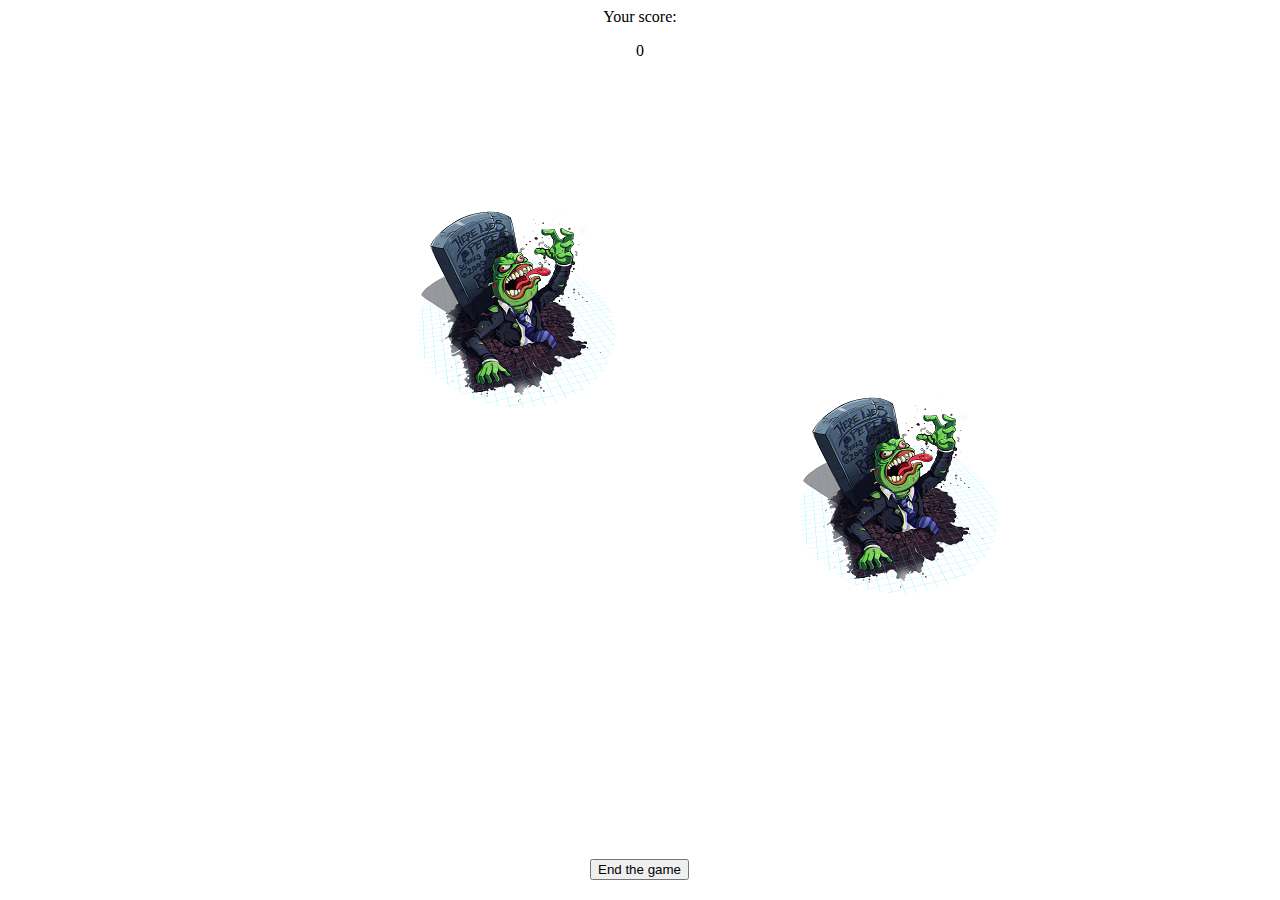
<file: Zombie/index.html>
<html lang="en">

<head>
    <meta charset="UTF-8">
    <meta name="viewport" content="width=device-width, initial-scale=1.0">
    <meta http-equiv="X-UA-Compatible" content="ie=edge">
    <title>Jacky's Zombie Game</title>
    <link rel="stylesheet" type="text/css" href="css/style.css">
</head>

<body>
    <img src="images/zombie.png" id="zombie">
    <img src="images/zombie.png" id="zombie2">
    <p>Your score:</p>
    <p id="score">0</p>
    <div><button id="endgame">End the game</button></div>
    <script>
        let zombie = document.getElementById("zombie");
        let zombie2 = document.getElementById("zombie2");
        let score = document.getElementById("score")
        let counter = 0;

        let width = window.innerWidth;
        let height = window.innerHeight;
        let initial_width = Math.floor(Math.random() * (width - 200));
        let initial_height = Math.floor(Math.random() * (height - 200));
        zombie.style.top = initial_height + "px";
        zombie.style.left = initial_width + "px";

        let initial_width2 = Math.floor(Math.random() * (width - 200));
        let initial_height2 = Math.floor(Math.random() * (height - 200));
        zombie2.style.top = initial_height2 + "px";
        zombie2.style.left = initial_width2 + "px";

        function random_spawn() {
            let width = window.innerWidth;
            let height = window.innerHeight;
            zombie.src = "images/zombie.png";
            let new_width = Math.floor(Math.random() * (width - 200));
            let new_height = Math.floor(Math.random() * (height - 200));
            zombie.style.top = new_height + "px";
            zombie.style.left = new_width + "px";
        }

        function random_spawn2() {
            let width = window.innerWidth;
            let height = window.innerHeight;
            zombie2.src = "images/zombie.png";
            let new_width2 = Math.floor(Math.random() * (width - 200));
            let new_height2 = Math.floor(Math.random() * (height - 200));
            zombie2.style.top = new_height2 + "px";
            zombie2.style.left = new_width2 + "px";
        }

        function death() {
            if (zombie.getAttribute("src") == "images/zombie.png") {
                counter += 1;
            }
            score.innerHTML = counter;
            zombie.src = "images/explosion.gif";
            let sound = new Audio("src/zombie_sound.mp3")
            sound.play()
        }

        function death2() {
            if (zombie2.getAttribute("src") == "images/zombie.png") {
                counter += 1;
            }
            score.innerHTML = counter;
            zombie2.src = "images/explosion.gif";
            let sound = new Audio("src/zombie_sound.mp3")
            sound.play()
        }

        function end() {
            score.innerHTML = 0;
            counter = 0
            zombie.style.top = initial_height + "px";
            zombie.style.left = initial_width + "px";
            zombie2.style.top = initial_height2 + "px";
            zombie2.style.left = initial_width2 + "px";
        }

        zombie.onclick = death
        zombie2.onclick = death2
        setInterval(random_spawn, 2000)
        setInterval(random_spawn2, 2000)
        document.getElementById("endgame").onclick = end
    </script>
</body>

</html>
</file>
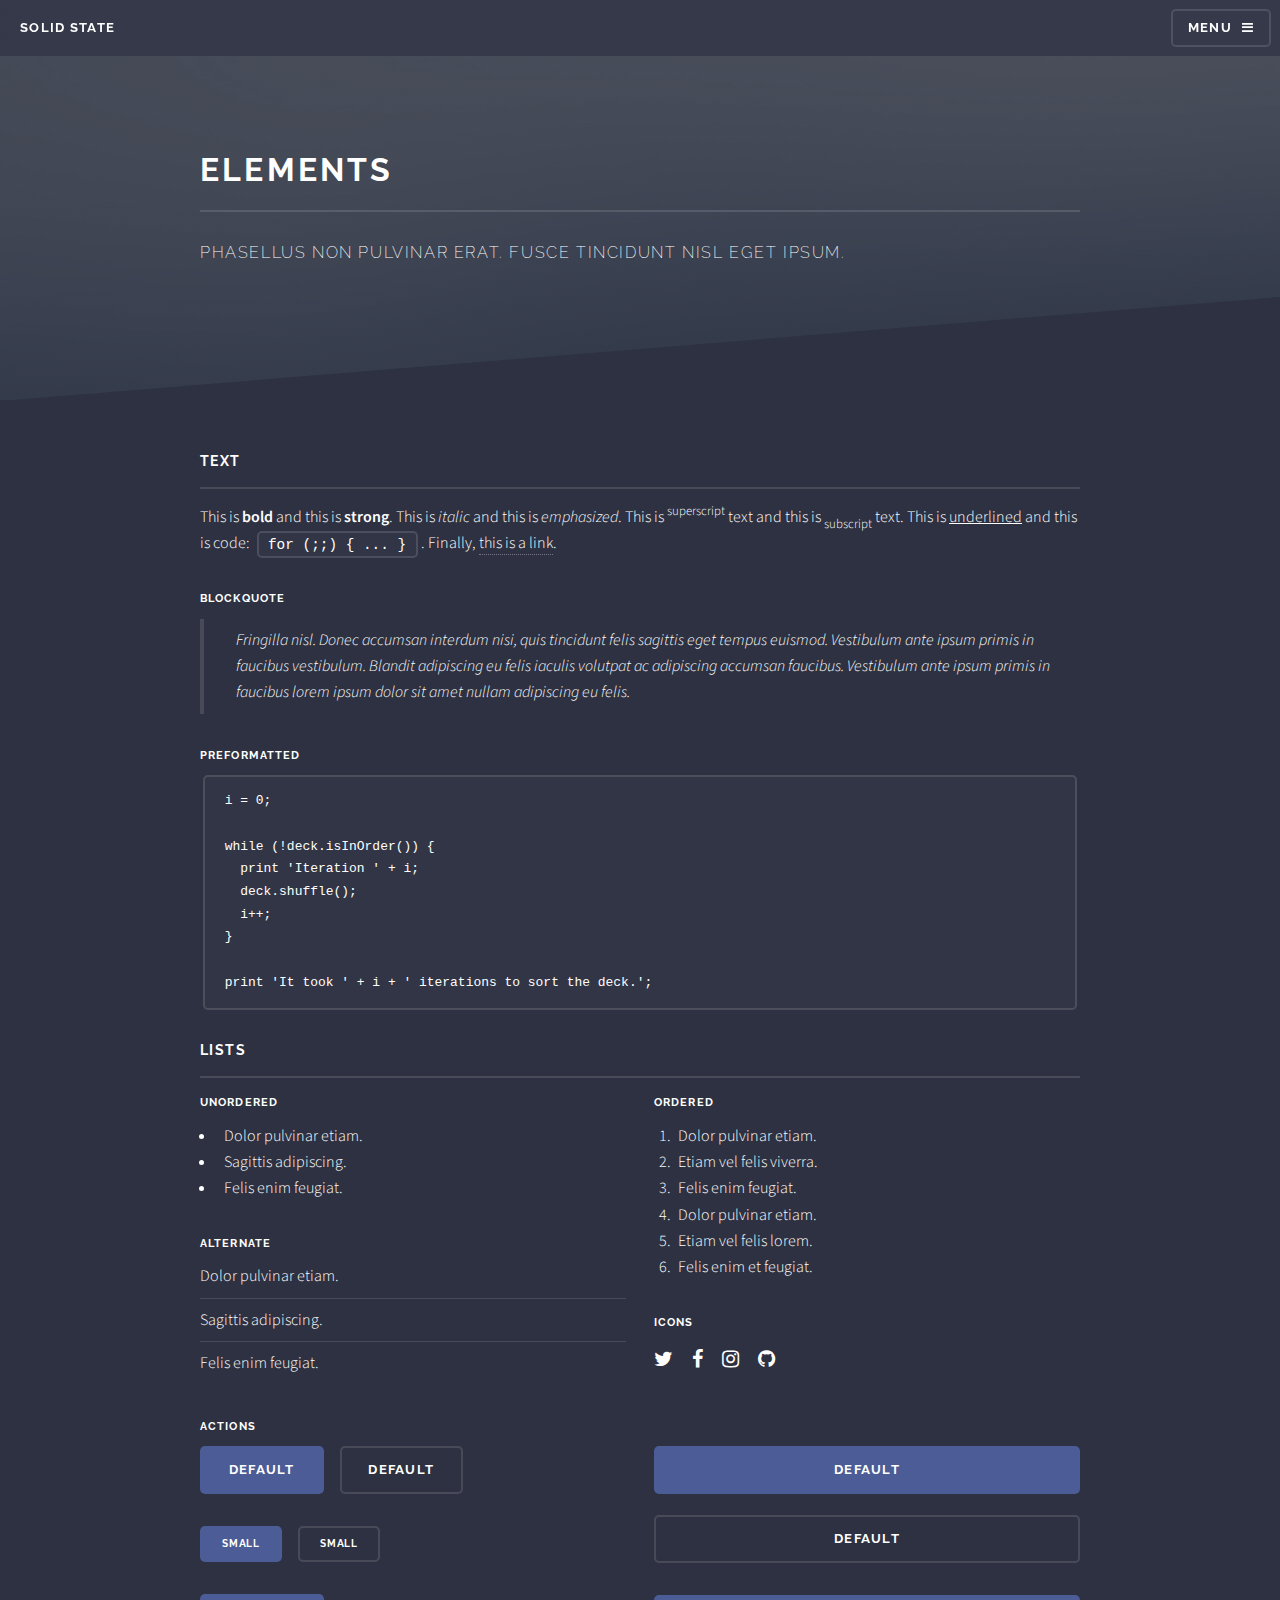
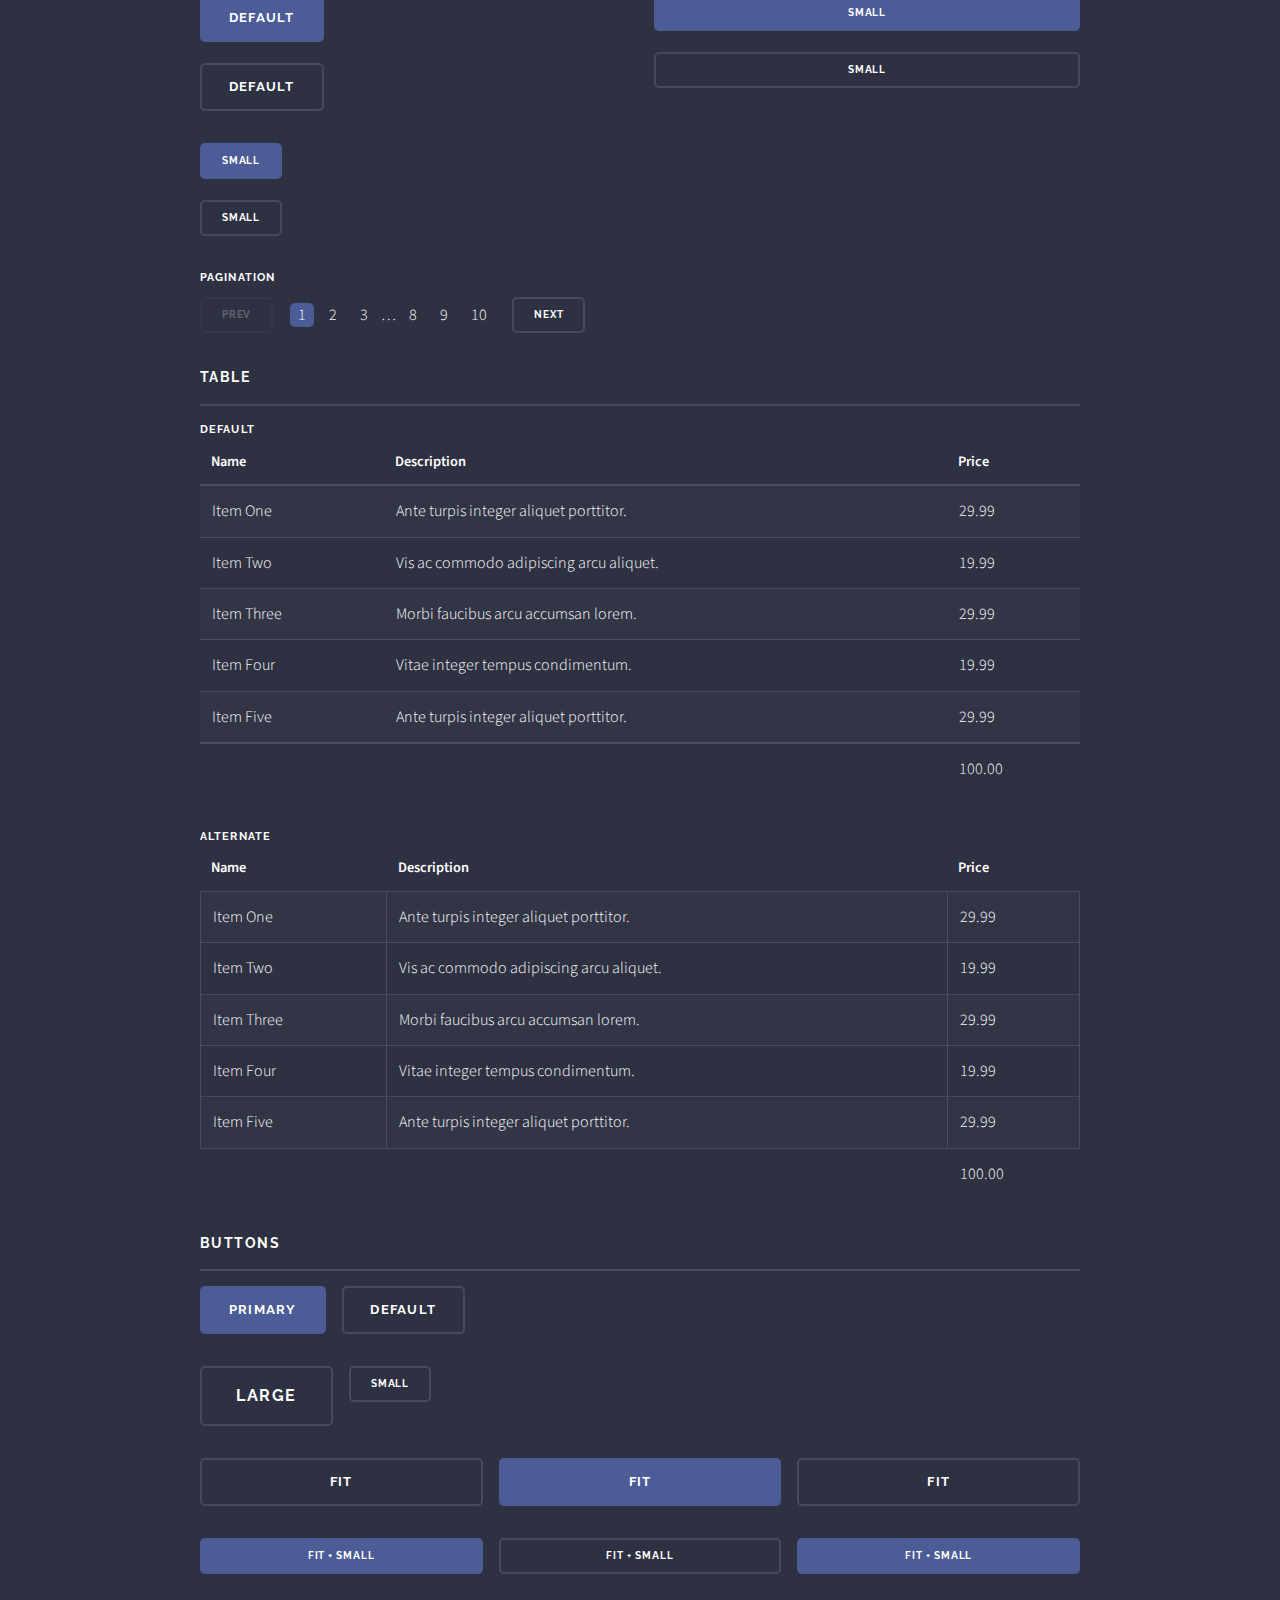
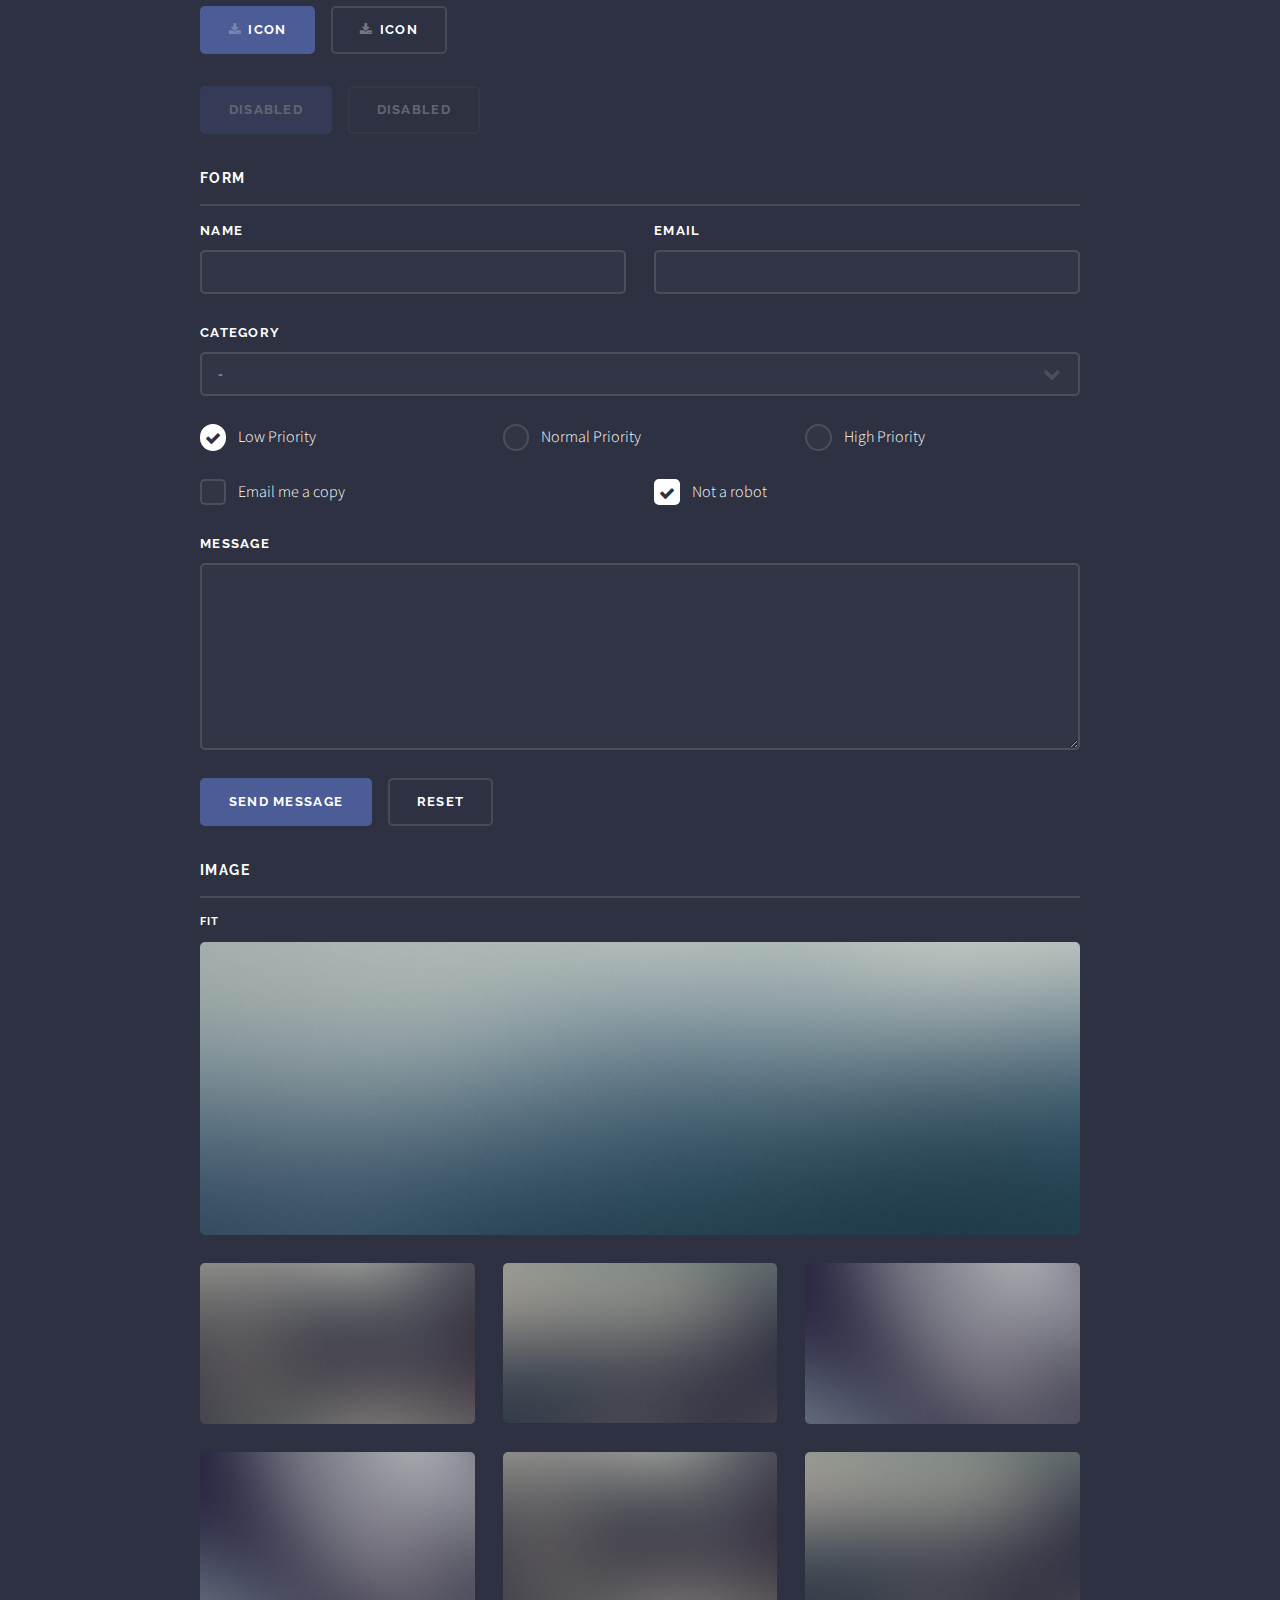
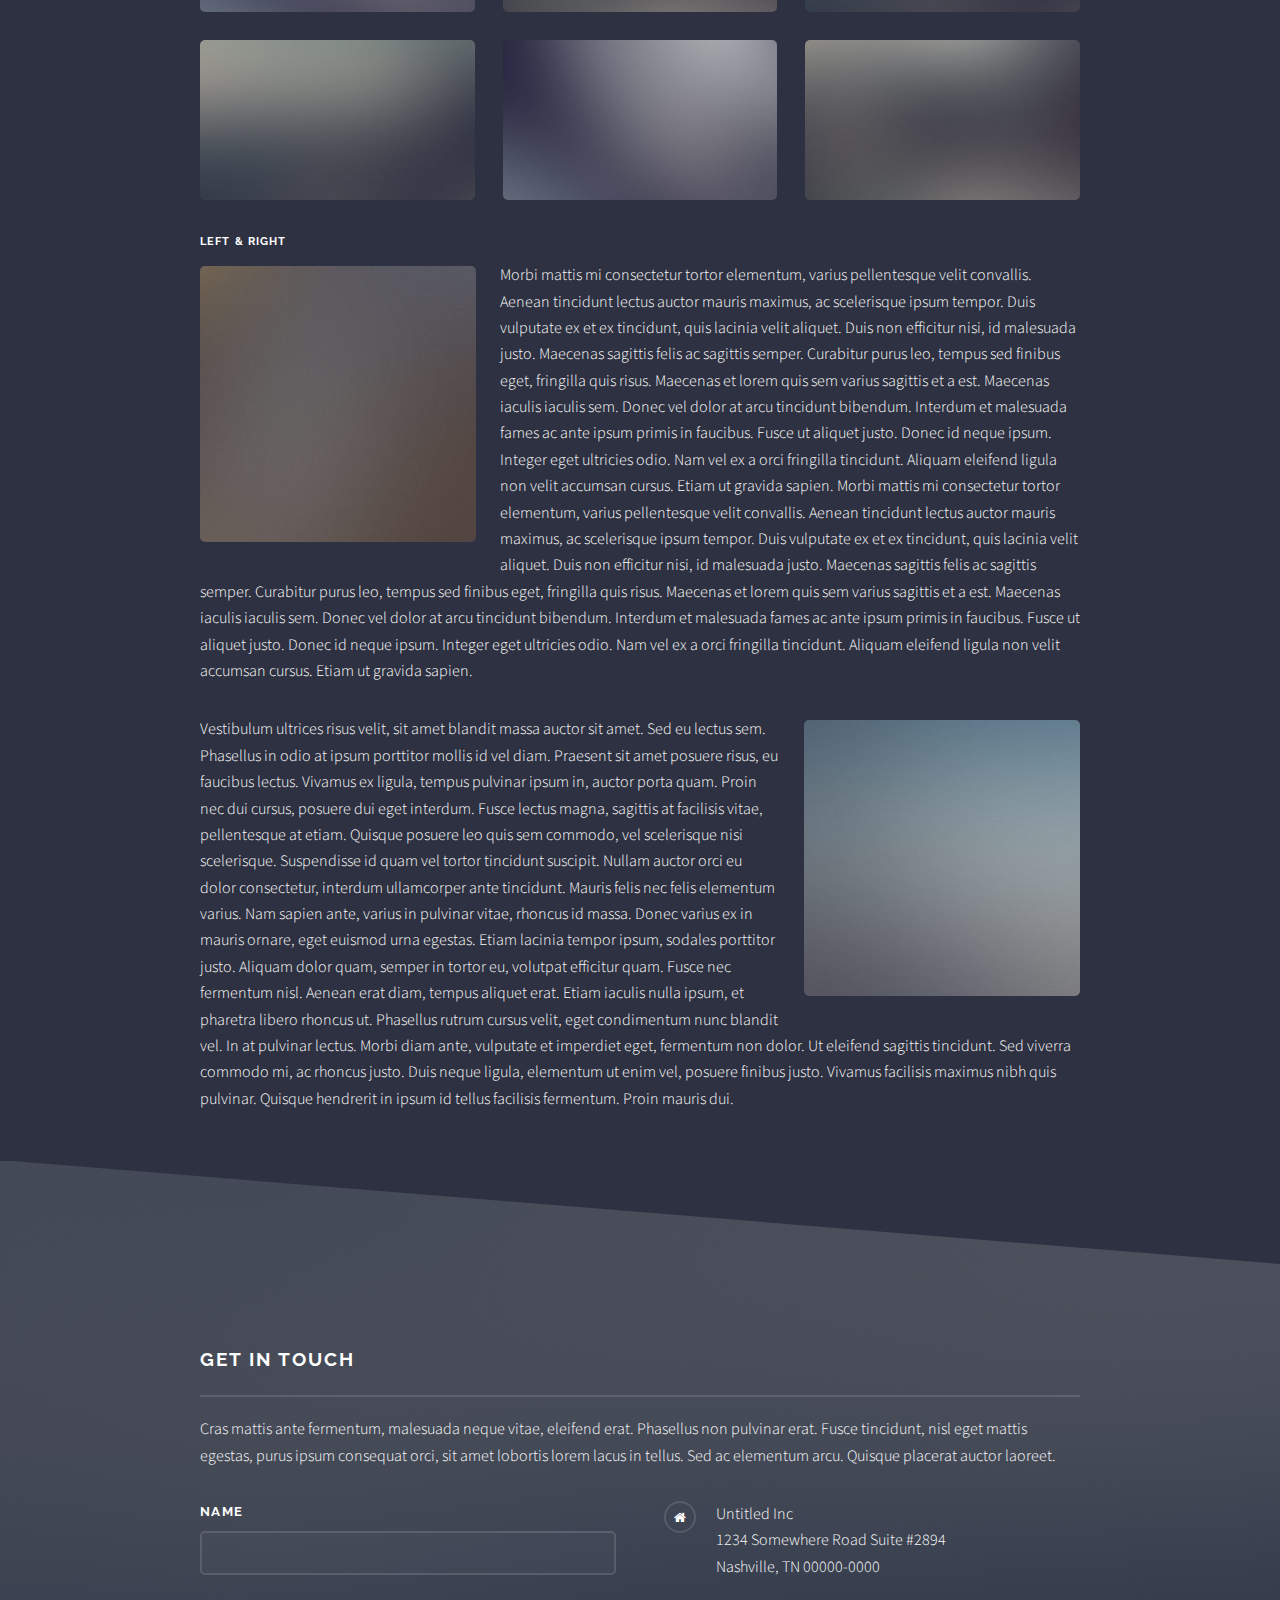
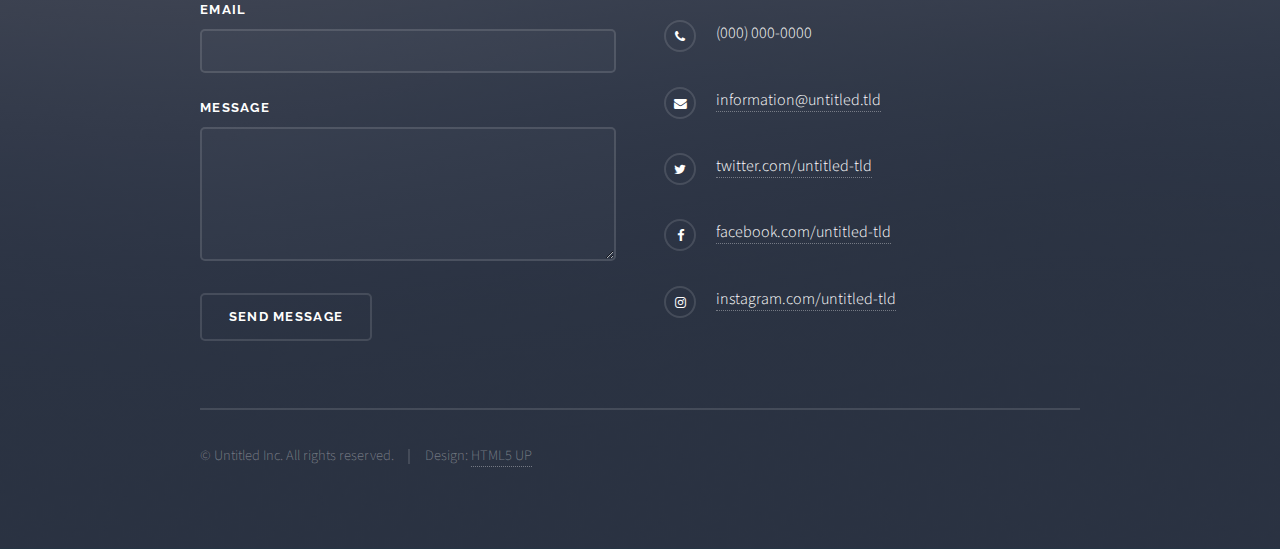
<file: elements.html>
<!DOCTYPE HTML>
<!--
	Solid State by HTML5 UP
	html5up.net | @ajlkn
	Free for personal and commercial use under the CCA 3.0 license (html5up.net/license)
-->
<html>
	<head>
		<title>Elements - Solid State by HTML5 UP</title>
		<meta charset="utf-8" />
		<meta name="viewport" content="width=device-width, initial-scale=1, user-scalable=no" />
		<link rel="stylesheet" href="assets/css/main.css" />
		<noscript><link rel="stylesheet" href="assets/css/noscript.css" /></noscript>
	</head>
	<body class="is-preload">

		<!-- Page Wrapper -->
			<div id="page-wrapper">

				<!-- Header -->
					<header id="header">
						<h1><a href="index.html">Solid State</a></h1>
						<nav>
							<a href="#menu">Menu</a>
						</nav>
					</header>

				<!-- Menu -->
					<nav id="menu">
						<div class="inner">
							<h2>Menu</h2>
							<ul class="links">
								<li><a href="index.html">Home</a></li>
								<li><a href="generic.html">Generic</a></li>
								<li><a href="elements.html">Elements</a></li>
								<li><a href="#">Log In</a></li>
								<li><a href="#">Sign Up</a></li>
							</ul>
							<a href="#" class="close">Close</a>
						</div>
					</nav>

				<!-- Wrapper -->
					<section id="wrapper">
						<header>
							<div class="inner">
								<h2>Elements</h2>
								<p>Phasellus non pulvinar erat. Fusce tincidunt nisl eget ipsum.</p>
							</div>
						</header>

						<!-- Content -->
							<div class="wrapper">
								<div class="inner">

									<section>
										<h3 class="major">Text</h3>
										<p>This is <b>bold</b> and this is <strong>strong</strong>. This is <i>italic</i> and this is <em>emphasized</em>.
										This is <sup>superscript</sup> text and this is <sub>subscript</sub> text.
										This is <u>underlined</u> and this is code: <code>for (;;) { ... }</code>. Finally, <a href="#">this is a link</a>.</p>
										<h4>Blockquote</h4>
										<blockquote>Fringilla nisl. Donec accumsan interdum nisi, quis tincidunt felis sagittis eget tempus euismod. Vestibulum ante ipsum primis in faucibus vestibulum. Blandit adipiscing eu felis iaculis volutpat ac adipiscing accumsan faucibus. Vestibulum ante ipsum primis in faucibus lorem ipsum dolor sit amet nullam adipiscing eu felis.</blockquote>
										<h4>Preformatted</h4>
										<pre><code>i = 0;

while (!deck.isInOrder()) {
  print 'Iteration ' + i;
  deck.shuffle();
  i++;
}

print 'It took ' + i + ' iterations to sort the deck.';</code></pre>
									</section>

									<section>
										<h3 class="major">Lists</h3>
										<div class="row">
											<div class="col-6 col-12-medium">
												<h4>Unordered</h4>
												<ul>
													<li>Dolor pulvinar etiam.</li>
													<li>Sagittis adipiscing.</li>
													<li>Felis enim feugiat.</li>
												</ul>
												<h4>Alternate</h4>
												<ul class="alt">
													<li>Dolor pulvinar etiam.</li>
													<li>Sagittis adipiscing.</li>
													<li>Felis enim feugiat.</li>
												</ul>
											</div>
											<div class="col-6 col-12-medium">
												<h4>Ordered</h4>
												<ol>
													<li>Dolor pulvinar etiam.</li>
													<li>Etiam vel felis viverra.</li>
													<li>Felis enim feugiat.</li>
													<li>Dolor pulvinar etiam.</li>
													<li>Etiam vel felis lorem.</li>
													<li>Felis enim et feugiat.</li>
												</ol>
												<h4>Icons</h4>
												<ul class="icons">
													<li><a href="#" class="icon fa-twitter"><span class="label">Twitter</span></a></li>
													<li><a href="#" class="icon fa-facebook"><span class="label">Facebook</span></a></li>
													<li><a href="#" class="icon fa-instagram"><span class="label">Instagram</span></a></li>
													<li><a href="#" class="icon fa-github"><span class="label">Github</span></a></li>
												</ul>
											</div>
										</div>
										<h4>Actions</h4>
										<div class="row">
											<div class="col-6 col-12-medium">
												<ul class="actions">
													<li><a href="#" class="button primary">Default</a></li>
													<li><a href="#" class="button">Default</a></li>
												</ul>
												<ul class="actions small">
													<li><a href="#" class="button primary small">Small</a></li>
													<li><a href="#" class="button small">Small</a></li>
												</ul>
												<ul class="actions stacked">
													<li><a href="#" class="button primary">Default</a></li>
													<li><a href="#" class="button">Default</a></li>
												</ul>
												<ul class="actions stacked small">
													<li><a href="#" class="button primary small">Small</a></li>
													<li><a href="#" class="button small">Small</a></li>
												</ul>
											</div>
											<div class="col-6 col-12-medium">
												<ul class="actions stacked">
													<li><a href="#" class="button primary fit">Default</a></li>
													<li><a href="#" class="button fit">Default</a></li>
												</ul>
												<ul class="actions stacked small">
													<li><a href="#" class="button primary small fit">Small</a></li>
													<li><a href="#" class="button small fit">Small</a></li>
												</ul>
											</div>
										</div>
										<h4>Pagination</h4>
										<ul class="pagination">
											<li><span class="button small disabled">Prev</span></li>
											<li><a href="#" class="page active">1</a></li>
											<li><a href="#" class="page">2</a></li>
											<li><a href="#" class="page">3</a></li>
											<li><span>&hellip;</span></li>
											<li><a href="#" class="page">8</a></li>
											<li><a href="#" class="page">9</a></li>
											<li><a href="#" class="page">10</a></li>
											<li><a href="#" class="button small">Next</a></li>
										</ul>
									</section>

									<section>
										<h3 class="major">Table</h3>
										<h4>Default</h4>
										<div class="table-wrapper">
											<table>
												<thead>
													<tr>
														<th>Name</th>
														<th>Description</th>
														<th>Price</th>
													</tr>
												</thead>
												<tbody>
													<tr>
														<td>Item One</td>
														<td>Ante turpis integer aliquet porttitor.</td>
														<td>29.99</td>
													</tr>
													<tr>
														<td>Item Two</td>
														<td>Vis ac commodo adipiscing arcu aliquet.</td>
														<td>19.99</td>
													</tr>
													<tr>
														<td>Item Three</td>
														<td> Morbi faucibus arcu accumsan lorem.</td>
														<td>29.99</td>
													</tr>
													<tr>
														<td>Item Four</td>
														<td>Vitae integer tempus condimentum.</td>
														<td>19.99</td>
													</tr>
													<tr>
														<td>Item Five</td>
														<td>Ante turpis integer aliquet porttitor.</td>
														<td>29.99</td>
													</tr>
												</tbody>
												<tfoot>
													<tr>
														<td colspan="2"></td>
														<td>100.00</td>
													</tr>
												</tfoot>
											</table>
										</div>

										<h4>Alternate</h4>
										<div class="table-wrapper">
											<table class="alt">
												<thead>
													<tr>
														<th>Name</th>
														<th>Description</th>
														<th>Price</th>
													</tr>
												</thead>
												<tbody>
													<tr>
														<td>Item One</td>
														<td>Ante turpis integer aliquet porttitor.</td>
														<td>29.99</td>
													</tr>
													<tr>
														<td>Item Two</td>
														<td>Vis ac commodo adipiscing arcu aliquet.</td>
														<td>19.99</td>
													</tr>
													<tr>
														<td>Item Three</td>
														<td> Morbi faucibus arcu accumsan lorem.</td>
														<td>29.99</td>
													</tr>
													<tr>
														<td>Item Four</td>
														<td>Vitae integer tempus condimentum.</td>
														<td>19.99</td>
													</tr>
													<tr>
														<td>Item Five</td>
														<td>Ante turpis integer aliquet porttitor.</td>
														<td>29.99</td>
													</tr>
												</tbody>
												<tfoot>
													<tr>
														<td colspan="2"></td>
														<td>100.00</td>
													</tr>
												</tfoot>
											</table>
										</div>
									</section>

									<section>
										<h3 class="major">Buttons</h3>
										<ul class="actions">
											<li><a href="#" class="button primary">Primary</a></li>
											<li><a href="#" class="button">Default</a></li>
										</ul>
										<ul class="actions">
											<li><a href="#" class="button large">Large</a></li>
											<li><a href="#" class="button small">Small</a></li>
										</ul>
										<ul class="actions fit">
											<li><a href="#" class="button fit">Fit</a></li>
											<li><a href="#" class="button primary fit">Fit</a></li>
											<li><a href="#" class="button fit">Fit</a></li>
										</ul>
										<ul class="actions fit small">
											<li><a href="#" class="button primary fit small">Fit + Small</a></li>
											<li><a href="#" class="button fit small">Fit + Small</a></li>
											<li><a href="#" class="button primary fit small">Fit + Small</a></li>
										</ul>
										<ul class="actions">
											<li><a href="#" class="button primary icon fa-download">Icon</a></li>
											<li><a href="#" class="button icon fa-download">Icon</a></li>
										</ul>
										<ul class="actions">
											<li><span class="button primary disabled">Disabled</span></li>
											<li><span class="button disabled">Disabled</span></li>
										</ul>
									</section>

									<section>
										<h3 class="major">Form</h3>
										<form method="post" action="#">
											<div class="row gtr-uniform">
												<div class="col-6 col-12-xsmall">
													<label for="demo-name">Name</label>
													<input type="text" name="demo-name" id="demo-name" value="" />
												</div>
												<div class="col-6 col-12-xsmall">
													<label for="demo-email">Email</label>
													<input type="email" name="demo-email" id="demo-email" value="" />
												</div>
												<div class="col-12">
													<label for="demo-category">Category</label>
													<select name="demo-category" id="demo-category">
														<option value="">-</option>
														<option value="1">Manufacturing</option>
														<option value="1">Shipping</option>
														<option value="1">Administration</option>
														<option value="1">Human Resources</option>
													</select>
												</div>
												<div class="col-4 col-12-small">
													<input type="radio" id="demo-priority-low" name="demo-priority" checked>
													<label for="demo-priority-low">Low Priority</label>
												</div>
												<div class="col-4 col-12-small">
													<input type="radio" id="demo-priority-normal" name="demo-priority">
													<label for="demo-priority-normal">Normal Priority</label>
												</div>
												<div class="col-4 col-12-small">
													<input type="radio" id="demo-priority-high" name="demo-priority">
													<label for="demo-priority-high">High Priority</label>
												</div>
												<div class="col-6 col-12-small">
													<input type="checkbox" id="demo-copy" name="demo-copy">
													<label for="demo-copy">Email me a copy</label>
												</div>
												<div class="col-6 col-12-small">
													<input type="checkbox" id="demo-human" name="demo-human" checked>
													<label for="demo-human">Not a robot</label>
												</div>
												<div class="col-12">
													<label for="demo-message">Message</label>
													<textarea name="demo-message" id="demo-message" rows="6"></textarea>
												</div>
												<div class="col-12">
													<ul class="actions">
														<li><input type="submit" value="Send Message" class="primary" /></li>
														<li><input type="reset" value="Reset" /></li>
													</ul>
												</div>
											</div>
										</form>
									</section>

									<section>
										<h3 class="major">Image</h3>
										<h4>Fit</h4>
										<div class="box alt">
											<div class="row gtr-uniform">
												<div class="col-12"><span class="image fit"><img src="images/pic08.jpg" alt="" /></span></div>
												<div class="col-4"><span class="image fit"><img src="images/pic05.jpg" alt="" /></span></div>
												<div class="col-4"><span class="image fit"><img src="images/pic06.jpg" alt="" /></span></div>
												<div class="col-4"><span class="image fit"><img src="images/pic07.jpg" alt="" /></span></div>
												<div class="col-4"><span class="image fit"><img src="images/pic07.jpg" alt="" /></span></div>
												<div class="col-4"><span class="image fit"><img src="images/pic05.jpg" alt="" /></span></div>
												<div class="col-4"><span class="image fit"><img src="images/pic06.jpg" alt="" /></span></div>
												<div class="col-4"><span class="image fit"><img src="images/pic06.jpg" alt="" /></span></div>
												<div class="col-4"><span class="image fit"><img src="images/pic07.jpg" alt="" /></span></div>
												<div class="col-4"><span class="image fit"><img src="images/pic05.jpg" alt="" /></span></div>
											</div>
										</div>
										<h4>Left &amp; Right</h4>
										<p><span class="image left"><img src="images/pic01.jpg" alt="" /></span>Morbi mattis mi consectetur tortor elementum, varius pellentesque velit convallis. Aenean tincidunt lectus auctor mauris maximus, ac scelerisque ipsum tempor. Duis vulputate ex et ex tincidunt, quis lacinia velit aliquet. Duis non efficitur nisi, id malesuada justo. Maecenas sagittis felis ac sagittis semper. Curabitur purus leo, tempus sed finibus eget, fringilla quis risus. Maecenas et lorem quis sem varius sagittis et a est. Maecenas iaculis iaculis sem. Donec vel dolor at arcu tincidunt bibendum. Interdum et malesuada fames ac ante ipsum primis in faucibus. Fusce ut aliquet justo. Donec id neque ipsum. Integer eget ultricies odio. Nam vel ex a orci fringilla tincidunt. Aliquam eleifend ligula non velit accumsan cursus. Etiam ut gravida sapien. Morbi mattis mi consectetur tortor elementum, varius pellentesque velit convallis. Aenean tincidunt lectus auctor mauris maximus, ac scelerisque ipsum tempor. Duis vulputate ex et ex tincidunt, quis lacinia velit aliquet. Duis non efficitur nisi, id malesuada justo. Maecenas sagittis felis ac sagittis semper. Curabitur purus leo, tempus sed finibus eget, fringilla quis risus. Maecenas et lorem quis sem varius sagittis et a est. Maecenas iaculis iaculis sem. Donec vel dolor at arcu tincidunt bibendum. Interdum et malesuada fames ac ante ipsum primis in faucibus. Fusce ut aliquet justo. Donec id neque ipsum. Integer eget ultricies odio. Nam vel ex a orci fringilla tincidunt. Aliquam eleifend ligula non velit accumsan cursus. Etiam ut gravida sapien.</p>
										<p><span class="image right"><img src="images/pic02.jpg" alt="" /></span>Vestibulum ultrices risus velit, sit amet blandit massa auctor sit amet. Sed eu lectus sem. Phasellus in odio at ipsum porttitor mollis id vel diam. Praesent sit amet posuere risus, eu faucibus lectus. Vivamus ex ligula, tempus pulvinar ipsum in, auctor porta quam. Proin nec dui cursus, posuere dui eget interdum. Fusce lectus magna, sagittis at facilisis vitae, pellentesque at etiam. Quisque posuere leo quis sem commodo, vel scelerisque nisi scelerisque. Suspendisse id quam vel tortor tincidunt suscipit. Nullam auctor orci eu dolor consectetur, interdum ullamcorper ante tincidunt. Mauris felis nec felis elementum varius. Nam sapien ante, varius in pulvinar vitae, rhoncus id massa. Donec varius ex in mauris ornare, eget euismod urna egestas. Etiam lacinia tempor ipsum, sodales porttitor justo. Aliquam dolor quam, semper in tortor eu, volutpat efficitur quam. Fusce nec fermentum nisl. Aenean erat diam, tempus aliquet erat. Etiam iaculis nulla ipsum, et pharetra libero rhoncus ut. Phasellus rutrum cursus velit, eget condimentum nunc blandit vel. In at pulvinar lectus. Morbi diam ante, vulputate et imperdiet eget, fermentum non dolor. Ut eleifend sagittis tincidunt. Sed viverra commodo mi, ac rhoncus justo. Duis neque ligula, elementum ut enim vel, posuere finibus justo. Vivamus facilisis maximus nibh quis pulvinar. Quisque hendrerit in ipsum id tellus facilisis fermentum. Proin mauris dui.</p>
									</section>

								</div>
							</div>

					</section>

				<!-- Footer -->
					<section id="footer">
						<div class="inner">
							<h2 class="major">Get in touch</h2>
							<p>Cras mattis ante fermentum, malesuada neque vitae, eleifend erat. Phasellus non pulvinar erat. Fusce tincidunt, nisl eget mattis egestas, purus ipsum consequat orci, sit amet lobortis lorem lacus in tellus. Sed ac elementum arcu. Quisque placerat auctor laoreet.</p>
							<form method="post" action="#">
								<div class="fields">
									<div class="field">
										<label for="name">Name</label>
										<input type="text" name="name" id="name" />
									</div>
									<div class="field">
										<label for="email">Email</label>
										<input type="email" name="email" id="email" />
									</div>
									<div class="field">
										<label for="message">Message</label>
										<textarea name="message" id="message" rows="4"></textarea>
									</div>
								</div>
								<ul class="actions">
									<li><input type="submit" value="Send Message" /></li>
								</ul>
							</form>
							<ul class="contact">
								<li class="fa-home">
									Untitled Inc<br />
									1234 Somewhere Road Suite #2894<br />
									Nashville, TN 00000-0000
								</li>
								<li class="fa-phone">(000) 000-0000</li>
								<li class="fa-envelope"><a href="#">information@untitled.tld</a></li>
								<li class="fa-twitter"><a href="#">twitter.com/untitled-tld</a></li>
								<li class="fa-facebook"><a href="#">facebook.com/untitled-tld</a></li>
								<li class="fa-instagram"><a href="#">instagram.com/untitled-tld</a></li>
							</ul>
							<ul class="copyright">
								<li>&copy; Untitled Inc. All rights reserved.</li><li>Design: <a href="http://html5up.net">HTML5 UP</a></li>
							</ul>
						</div>
					</section>

			</div>

		<!-- Scripts -->
			<script src="assets/js/jquery.min.js"></script>
			<script src="assets/js/jquery.scrollex.min.js"></script>
			<script src="assets/js/browser.min.js"></script>
			<script src="assets/js/breakpoints.min.js"></script>
			<script src="assets/js/util.js"></script>
			<script src="assets/js/main.js"></script>

	</body>
</html>
</file>
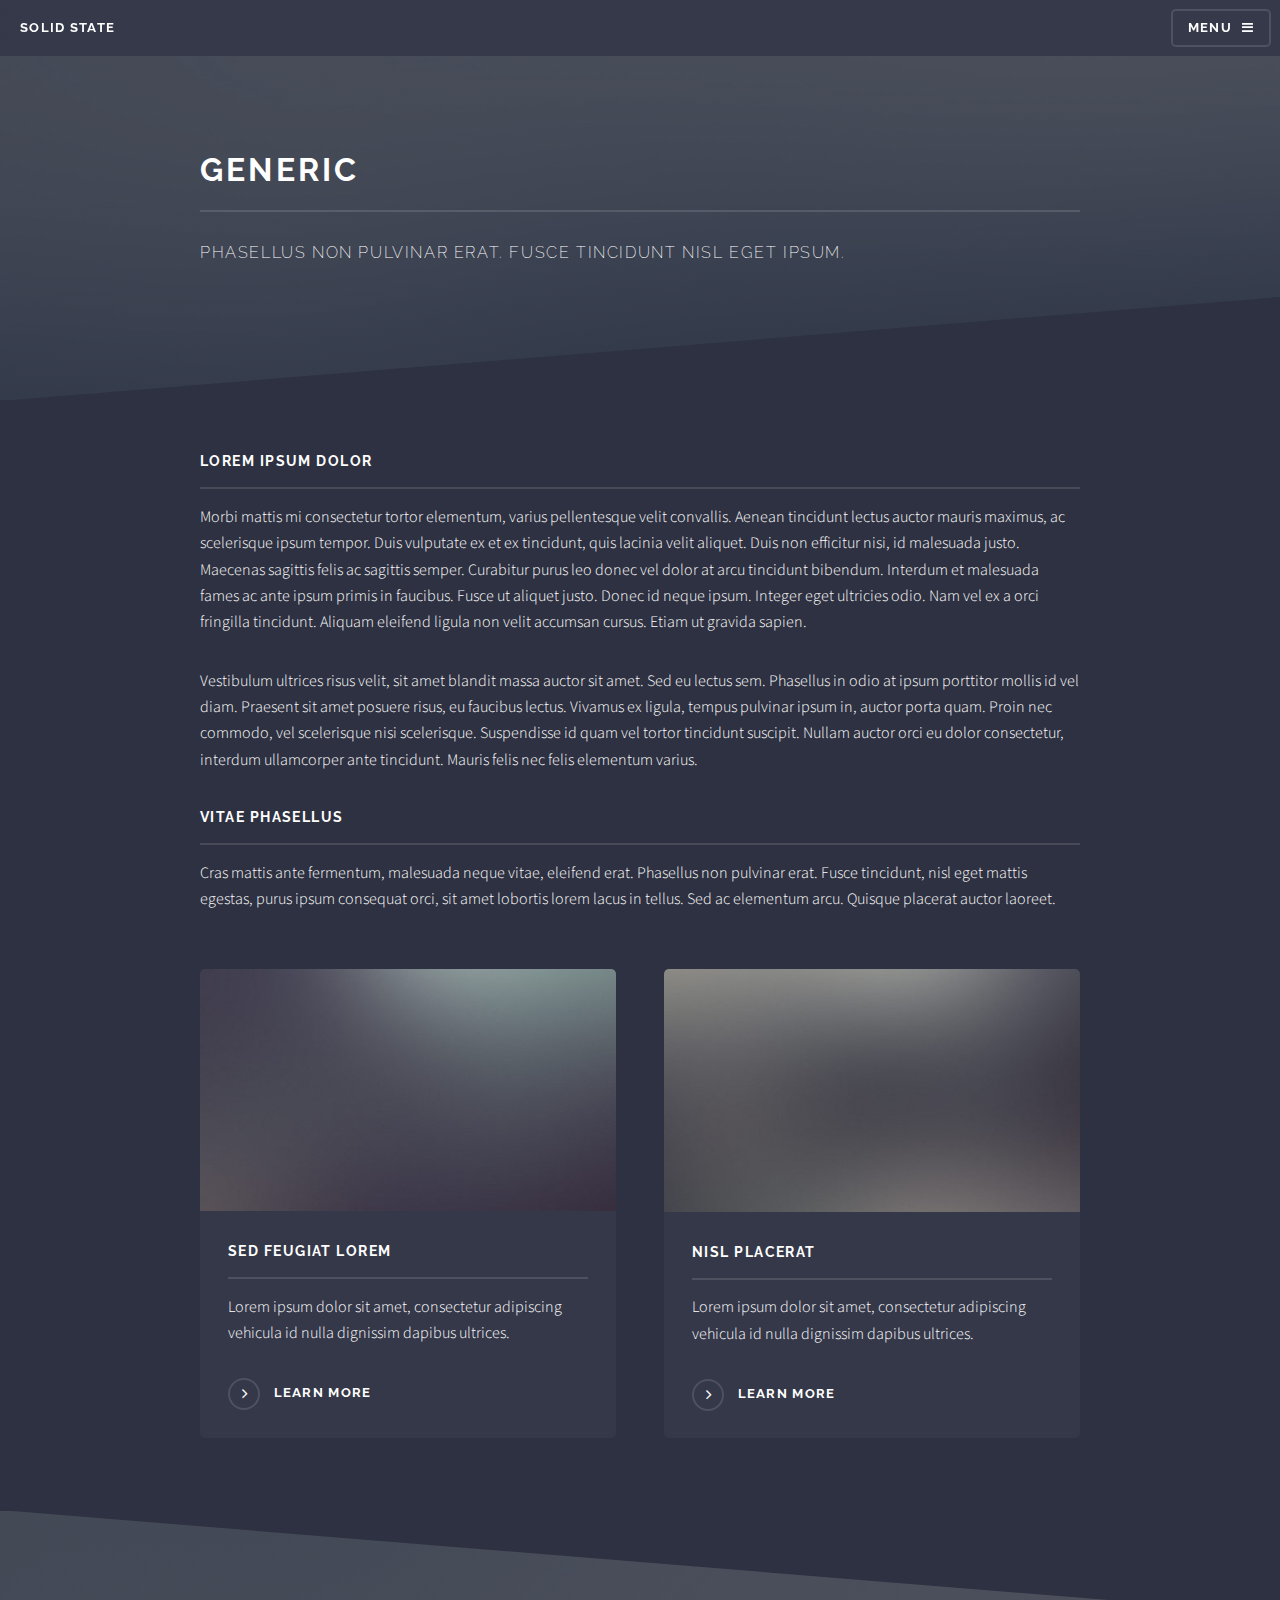
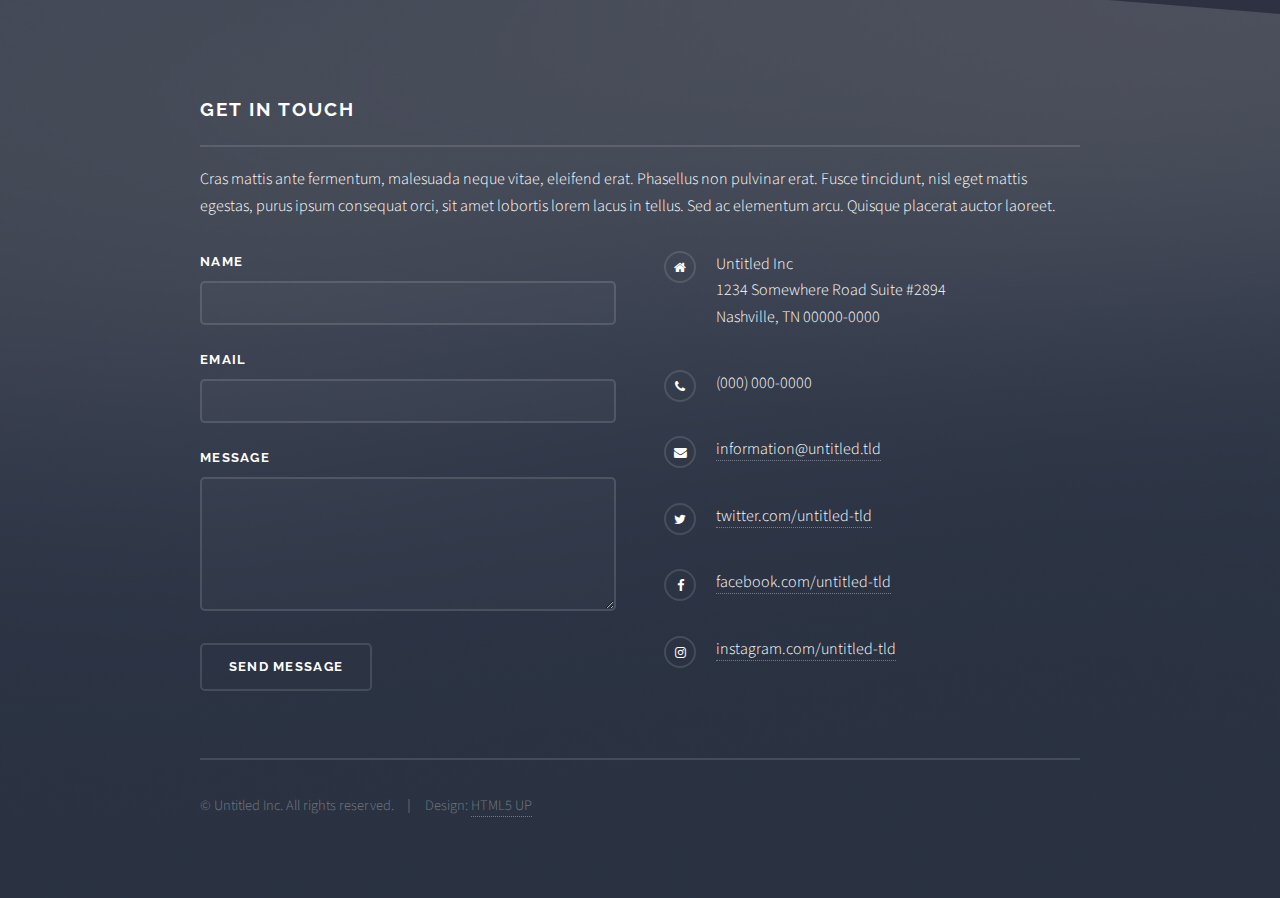
<file: generic.html>
<!DOCTYPE HTML>
<!--
	Solid State by HTML5 UP
	html5up.net | @ajlkn
	Free for personal and commercial use under the CCA 3.0 license (html5up.net/license)
-->
<html>
	<head>
		<title>Generic - Solid State by HTML5 UP</title>
		<meta charset="utf-8" />
		<meta name="viewport" content="width=device-width, initial-scale=1, user-scalable=no" />
		<link rel="stylesheet" href="assets/css/main.css" />
		<noscript><link rel="stylesheet" href="assets/css/noscript.css" /></noscript>
	</head>
	<body class="is-preload">

		<!-- Page Wrapper -->
			<div id="page-wrapper">

				<!-- Header -->
					<header id="header">
						<h1><a href="index.html">Solid State</a></h1>
						<nav>
							<a href="#menu">Menu</a>
						</nav>
					</header>

				<!-- Menu -->
					<nav id="menu">
						<div class="inner">
							<h2>Menu</h2>
							<ul class="links">
								<li><a href="index.html">Home</a></li>
								<li><a href="generic.html">Generic</a></li>
								<li><a href="elements.html">Elements</a></li>
								<li><a href="#">Log In</a></li>
								<li><a href="#">Sign Up</a></li>
							</ul>
							<a href="#" class="close">Close</a>
						</div>
					</nav>

				<!-- Wrapper -->
					<section id="wrapper">
						<header>
							<div class="inner">
								<h2>Generic</h2>
								<p>Phasellus non pulvinar erat. Fusce tincidunt nisl eget ipsum.</p>
							</div>
						</header>

						<!-- Content -->
							<div class="wrapper">
								<div class="inner">

									<h3 class="major">Lorem ipsum dolor</h3>
									<p>Morbi mattis mi consectetur tortor elementum, varius pellentesque velit convallis. Aenean tincidunt lectus auctor mauris maximus, ac scelerisque ipsum tempor. Duis vulputate ex et ex tincidunt, quis lacinia velit aliquet. Duis non efficitur nisi, id malesuada justo. Maecenas sagittis felis ac sagittis semper. Curabitur purus leo donec vel dolor at arcu tincidunt bibendum. Interdum et malesuada fames ac ante ipsum primis in faucibus. Fusce ut aliquet justo. Donec id neque ipsum. Integer eget ultricies odio. Nam vel ex a orci fringilla tincidunt. Aliquam eleifend ligula non velit accumsan cursus. Etiam ut gravida sapien.</p>

									<p>Vestibulum ultrices risus velit, sit amet blandit massa auctor sit amet. Sed eu lectus sem. Phasellus in odio at ipsum porttitor mollis id vel diam. Praesent sit amet posuere risus, eu faucibus lectus. Vivamus ex ligula, tempus pulvinar ipsum in, auctor porta quam. Proin nec commodo, vel scelerisque nisi scelerisque. Suspendisse id quam vel tortor tincidunt suscipit. Nullam auctor orci eu dolor consectetur, interdum ullamcorper ante tincidunt. Mauris felis nec felis elementum varius.</p>

									<h3 class="major">Vitae phasellus</h3>
									<p>Cras mattis ante fermentum, malesuada neque vitae, eleifend erat. Phasellus non pulvinar erat. Fusce tincidunt, nisl eget mattis egestas, purus ipsum consequat orci, sit amet lobortis lorem lacus in tellus. Sed ac elementum arcu. Quisque placerat auctor laoreet.</p>

									<section class="features">
										<article>
											<a href="#" class="image"><img src="images/pic04.jpg" alt="" /></a>
											<h3 class="major">Sed feugiat lorem</h3>
											<p>Lorem ipsum dolor sit amet, consectetur adipiscing vehicula id nulla dignissim dapibus ultrices.</p>
											<a href="#" class="special">Learn more</a>
										</article>
										<article>
											<a href="#" class="image"><img src="images/pic05.jpg" alt="" /></a>
											<h3 class="major">Nisl placerat</h3>
											<p>Lorem ipsum dolor sit amet, consectetur adipiscing vehicula id nulla dignissim dapibus ultrices.</p>
											<a href="#" class="special">Learn more</a>
										</article>
									</section>

								</div>
							</div>

					</section>

				<!-- Footer -->
					<section id="footer">
						<div class="inner">
							<h2 class="major">Get in touch</h2>
							<p>Cras mattis ante fermentum, malesuada neque vitae, eleifend erat. Phasellus non pulvinar erat. Fusce tincidunt, nisl eget mattis egestas, purus ipsum consequat orci, sit amet lobortis lorem lacus in tellus. Sed ac elementum arcu. Quisque placerat auctor laoreet.</p>
							<form method="post" action="#">
								<div class="fields">
									<div class="field">
										<label for="name">Name</label>
										<input type="text" name="name" id="name" />
									</div>
									<div class="field">
										<label for="email">Email</label>
										<input type="email" name="email" id="email" />
									</div>
									<div class="field">
										<label for="message">Message</label>
										<textarea name="message" id="message" rows="4"></textarea>
									</div>
								</div>
								<ul class="actions">
									<li><input type="submit" value="Send Message" /></li>
								</ul>
							</form>
							<ul class="contact">
								<li class="fa-home">
									Untitled Inc<br />
									1234 Somewhere Road Suite #2894<br />
									Nashville, TN 00000-0000
								</li>
								<li class="fa-phone">(000) 000-0000</li>
								<li class="fa-envelope"><a href="#">information@untitled.tld</a></li>
								<li class="fa-twitter"><a href="#">twitter.com/untitled-tld</a></li>
								<li class="fa-facebook"><a href="#">facebook.com/untitled-tld</a></li>
								<li class="fa-instagram"><a href="#">instagram.com/untitled-tld</a></li>
							</ul>
							<ul class="copyright">
								<li>&copy; Untitled Inc. All rights reserved.</li><li>Design: <a href="http://html5up.net">HTML5 UP</a></li>
							</ul>
						</div>
					</section>

			</div>

		<!-- Scripts -->
			<script src="assets/js/jquery.min.js"></script>
			<script src="assets/js/jquery.scrollex.min.js"></script>
			<script src="assets/js/browser.min.js"></script>
			<script src="assets/js/breakpoints.min.js"></script>
			<script src="assets/js/util.js"></script>
			<script src="assets/js/main.js"></script>

	</body>
</html>
</file>
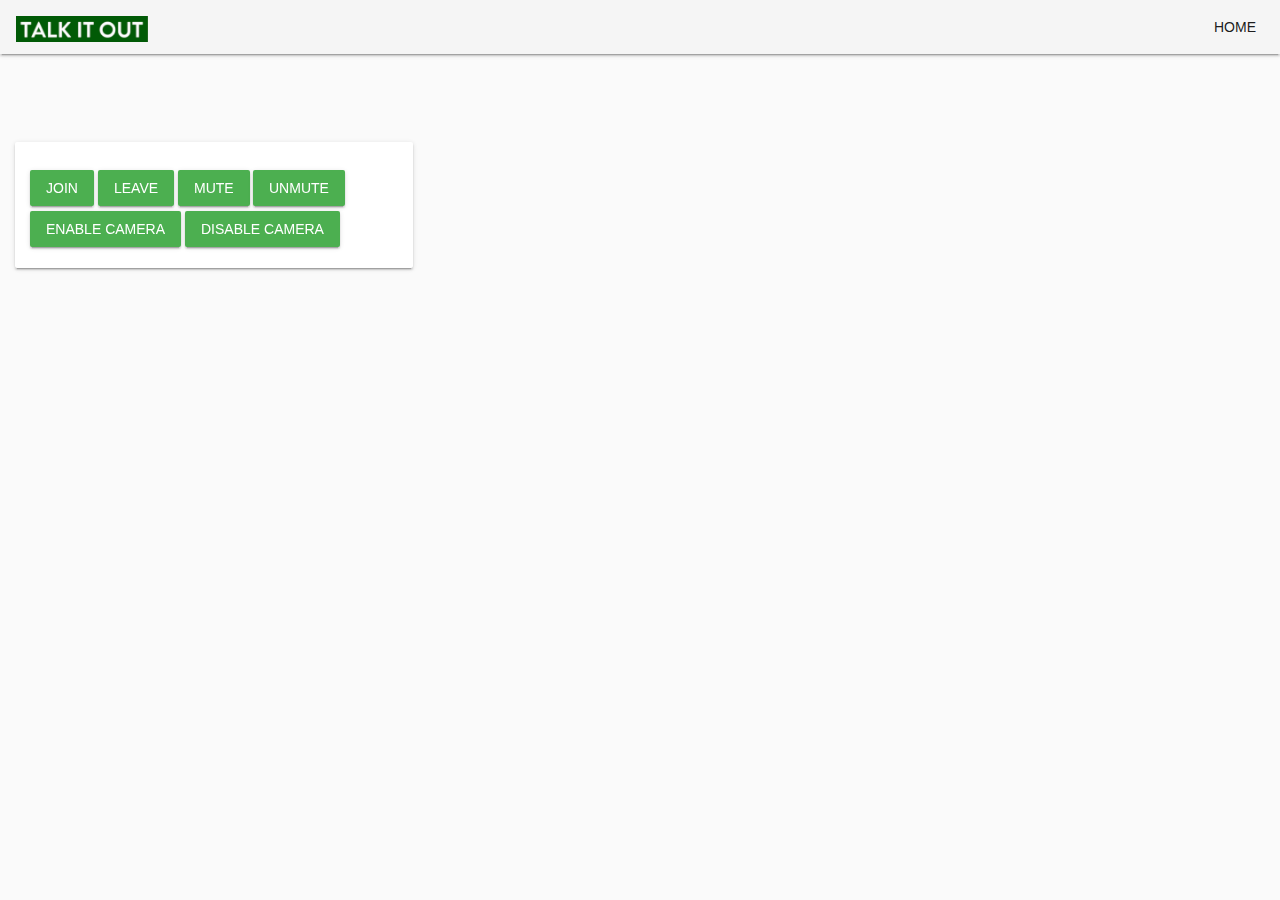
<file: TalkItOut/talk.html>
<!DOCTYPE html>
<html lang="en">

<head>
    <meta charset="UTF-8">
    <meta name="viewport" content="width=device-width, initial-scale=1.0">
    <meta http-equiv="X-UA-Compatible" content="ie=edge">
    <title>Talk It Out Video Channel</title>
    <link rel="stylesheet" href="css/common.css">
</head>

<body>
        <nav class="navbar navbar-expand-lg navbar-light bg-light">
            <a class="navbar-brand" href="index.html"><img src="images/talkitout_logo.png" alt="talk it out logo image" height="26"></a>
            <button class="navbar-toggler" type="button" data-toggle="collapse" data-target="#navbarNav" aria-controls="navbarNav" aria-expanded="false" aria-label="Toggle navigation">
                <span class="navbar-toggler-icon"></span>
            </button>
            <div class="collapse navbar-collapse navbar-inner justify-content-end" id="navbarNav">
                <ul class="navbar-nav">
                <li class="nav-item active">
                    <a class="nav-link" href="index.html">Home <span class="sr-only">(current)</span></a>
                </li>
            </div>
        </nav>
<form id="form">
    <div class="custom-container container">
        <div class="row">
            <div class="custom-row-container">
                <div class="row">
                    <div class="col-ms">
                        <div class="card custom-card">
                            <div class="form-group bmd-form-group">
                                <button id="join" type="button" class="btn btn-raised btn-success">
                                    JOIN
                                </button>
                                <button id="leave" type="button" class="btn btn-raised btn-success">
                                    LEAVE
                                </button>
                                <button id="mute" type="button" class="btn btn-raised btn-success">
                                    MUTE
                                </button>
                                <button id="unmute" type="button" class="btn btn-raised btn-success">
                                    UNMUTE
                                </button>
                                <button id="enable" type="button" class="btn btn-raised btn-success">
                                    ENABLE CAMERA
                                </button>
                                <button id="disable" type="button" class="btn btn-raised btn-success">
                                    DISABLE CAMERA
                                </button>
                            </div>
                        </div>
                        <div class="video-grid" id="video">
                            <div id="local_stream" class="video-placeholder">
                                <div id="local_video_info" class="video-info"></div>
                            </div>
                        </div>
                    </div>
                </div>
            </div>
        </div>
    </div>
</form>
<script src="js/jquery.min.js"></script>
<script src="js/popper.min.js"></script>
<script src="js/toastify.js"></script>
<script src="js/bootstrap-material-design.min.js"></script>
<script src="js/AgoraRTCSDK-2.8.0.js"></script>
<script src="js/common.js"></script>
<script src="js/video.js"></script>
</body>

</html>
</file>
<file: Zombie/css/style.css>
p {
    text-align: center;
}

img {
    position: absolute
}

div{
    position: fixed;
    text-align: center;
    bottom: 20px;
    left: 50%;
    margin-left: -50px
}
</file>
<file: assets/css/noscript.css>
/*
	Solid State by HTML5 UP
	html5up.net | @ajlkn
	Free for personal and commercial use under the CCA 3.0 license (html5up.net/license)
*/

/* Banner */

	body.is-preload #banner .logo {
		-moz-transform: none;
		-webkit-transform: none;
		-ms-transform: none;
		transform: none;
		opacity: 1;
	}

	body.is-preload #banner h2 {
		opacity: 1;
		-moz-transform: none;
		-webkit-transform: none;
		-ms-transform: none;
		transform: none;
		-moz-filter: none;
		-webkit-filter: none;
		-ms-filter: none;
		filter: none;
	}

	body.is-preload #banner p {
		opacity: 01;
		-moz-transform: none;
		-webkit-transform: none;
		-ms-transform: none;
		transform: none;
		-moz-filter: none;
		-webkit-filter: none;
		-ms-filter: none;
		filter: none;
	}
</file>
<file: assets/css/main.css>
@import url(font-awesome.min.css);
@import url("https://fonts.googleapis.com/css?family=Raleway:200,700|Source+Sans+Pro:300,600,300italic,600italic");

/*
	Solid State by HTML5 UP
	html5up.net | @ajlkn
	Free for personal and commercial use under the CCA 3.0 license (html5up.net/license)
*/

html, body, div, span, applet, object,
iframe, h1, h2, h3, h4, h5, h6, p, blockquote,
pre, a, abbr, acronym, address, big, cite,
code, del, dfn, em, img, ins, kbd, q, s, samp,
small, strike, strong, sub, sup, tt, var, b,
u, i, center, dl, dt, dd, ol, ul, li, fieldset,
form, label, legend, table, caption, tbody,
tfoot, thead, tr, th, td, article, aside,
canvas, details, embed, figure, figcaption,
footer, header, hgroup, menu, nav, output, ruby,
section, summary, time, mark, audio, video {
	margin: 0;
	padding: 0;
	border: 0;
	font-size: 100%;
	font: inherit;
	vertical-align: baseline;}

article, aside, details, figcaption, figure,
footer, header, hgroup, menu, nav, section {
	display: block;}

body {
	line-height: 1;
}

ol, ul {
	list-style: none;
}

blockquote, q {
	quotes: none;
}

	blockquote:before, blockquote:after, q:before, q:after {
		content: '';
		content: none;
	}

table {
	border-collapse: collapse;
	border-spacing: 0;
}

body {
	-webkit-text-size-adjust: none;
}

mark {
	background-color: transparent;
	color: inherit;
}

input::-moz-focus-inner {
	border: 0;
	padding: 0;
}

input, select, textarea {
	-moz-appearance: none;
	-webkit-appearance: none;
	-ms-appearance: none;
	appearance: none;
}

/* Basic */

	@-ms-viewport {
		width: device-width;
	}

	body {
		-ms-overflow-style: scrollbar;
	}

	@media screen and (max-width: 480px) {

		html, body {
			min-width: 320px;
		}

	}

	html {
		box-sizing: border-box;
	}

	*, *:before, *:after {
		box-sizing: inherit;
	}

	body {
		background-color: #2e3141;
		background-image: linear-gradient(to top, rgba(46, 49, 65, 0.8), rgba(46, 49, 65, 0.8)), url("../../images/bg.jpg");
		background-size: auto, cover;
		background-attachment: fixed, fixed;
		background-position: center, center;
	}

		body.is-preload *, body.is-preload *:before, body.is-preload *:after {
			-moz-animation: none !important;
			-webkit-animation: none !important;
			-ms-animation: none !important;
			animation: none !important;
			-moz-transition: none !important;
			-webkit-transition: none !important;
			-ms-transition: none !important;
			transition: none !important;
		}

/* Type */

	body, input, select, textarea {
		color: #ffffff;
		font-family: "Source Sans Pro", Helvetica, sans-serif;
		font-size: 16.5pt;
		font-weight: 300;
		line-height: 1.65;
	}

		@media screen and (max-width: 1680px) {

			body, input, select, textarea {
				font-size: 13pt;
			}

		}

		@media screen and (max-width: 1280px) {

			body, input, select, textarea {
				font-size: 12pt;
			}

		}

		@media screen and (max-width: 980px) {

			body, input, select, textarea {
				font-size: 12pt;
			}

		}

		@media screen and (max-width: 736px) {

			body, input, select, textarea {
				font-size: 12pt;
			}

		}

		@media screen and (max-width: 480px) {

			body, input, select, textarea {
				font-size: 12pt;
			}

		}

	a {
		-moz-transition: color 0.2s ease-in-out, border-bottom-color 0.2s ease-in-out;
		-webkit-transition: color 0.2s ease-in-out, border-bottom-color 0.2s ease-in-out;
		-ms-transition: color 0.2s ease-in-out, border-bottom-color 0.2s ease-in-out;
		transition: color 0.2s ease-in-out, border-bottom-color 0.2s ease-in-out;
		border-bottom: dotted 1px rgba(255, 255, 255, 0.35);
		color: #ffffff;
		text-decoration: none;
	}

		a:hover {
			border-bottom-color: transparent;
			color: #ffffff !important;
		}

		a.special:not(.button) {
			text-decoration: none;
			border-bottom: 0;
			display: block;
			font-family: Raleway, Helvetica, sans-serif;
			font-size: 0.8em;
			font-weight: 700;
			letter-spacing: 0.1em;
			margin: 0 0 2em 0;
			text-transform: uppercase;
		}

			a.special:not(.button):before {
				-moz-osx-font-smoothing: grayscale;
				-webkit-font-smoothing: antialiased;
				font-family: FontAwesome;
				font-style: normal;
				font-weight: normal;
				text-transform: none !important;
			}

			a.special:not(.button):before {
				-moz-transition: background-color 0.2s ease-in-out;
				-webkit-transition: background-color 0.2s ease-in-out;
				-ms-transition: background-color 0.2s ease-in-out;
				transition: background-color 0.2s ease-in-out;
				border-radius: 100%;
				border: solid 2px rgba(255, 255, 255, 0.125);
				content: '\f105';
				display: inline-block;
				font-size: 1.25em;
				height: 2em;
				line-height: 1.65em;
				margin-right: 0.85em;
				text-align: center;
				text-indent: 0.15em;
				vertical-align: middle;
				width: 2em;
			}

			a.special:not(.button):hover:before {
				background-color: rgba(255, 255, 255, 0.025);
			}

			a.special:not(.button):active:before {
				background-color: rgba(255, 255, 255, 0.075);
			}

	strong, b {
		color: #ffffff;
		font-weight: 600;
	}

	em, i {
		font-style: italic;
	}

	p {
		margin: 0 0 2em 0;
	}

	h1, h2, h3, h4, h5, h6 {
		color: #ffffff;
		font-family: Raleway, Helvetica, sans-serif;
		font-weight: 700;
		letter-spacing: 0.1em;
		margin: 0 0 1em 0;
		text-transform: uppercase;
	}

		h1 a, h2 a, h3 a, h4 a, h5 a, h6 a {
			color: inherit;
			text-decoration: none;
			border-bottom: 0;
		}

		h1 span, h2 span, h3 span, h4 span, h5 span, h6 span {
			font-weight: 200;
		}

		h1.major, h2.major, h3.major, h4.major, h5.major, h6.major {
			padding-bottom: 1em;
			border-bottom: solid 2px rgba(255, 255, 255, 0.125);
		}

	h2 {
		font-size: 1.2em;
	}

	h3 {
		font-size: 0.9em;
	}

	h4 {
		font-size: 0.7em;
	}

	h5 {
		font-size: 0.7em;
	}

	h6 {
		font-size: 0.7em;
	}

	@media screen and (max-width: 736px) {

		h2 {
			font-size: 1em;
		}

		h3 {
			font-size: 0.8em;
		}

	}

	sub {
		font-size: 0.8em;
		position: relative;
		top: 0.5em;
	}

	sup {
		font-size: 0.8em;
		position: relative;
		top: -0.5em;
	}

	blockquote {
		border-left: solid 4px rgba(255, 255, 255, 0.125);
		font-style: italic;
		margin: 0 0 2em 0;
		padding: 0.5em 0 0.5em 2em;
	}

	code {
		background: rgba(255, 255, 255, 0.025);
		border-radius: 5px;
		border: solid 2px rgba(255, 255, 255, 0.125);
		font-family: "Courier New", monospace;
		font-size: 0.9em;
		margin: 0 0.25em;
		padding: 0.25em 0.65em;
	}

	pre {
		-webkit-overflow-scrolling: touch;
		font-family: "Courier New", monospace;
		font-size: 0.9em;
		margin: 0 0 2em 0;
	}

		pre code {
			display: block;
			line-height: 1.75em;
			padding: 1em 1.5em;
			overflow-x: auto;
		}

	hr {
		border: 0;
		border-bottom: solid 2px rgba(255, 255, 255, 0.125);
		margin: 2.5em 0;
	}

		hr.major {
			margin: 4em 0;
		}

	.align-left {
		text-align: left;
	}

	.align-center {
		text-align: center;
	}

	.align-right {
		text-align: right;
	}

/* Row */

	.row {
		display: flex;
		flex-wrap: wrap;
		box-sizing: border-box;
		align-items: stretch;
	}

		.row > * {
			box-sizing: border-box;
		}

		.row.gtr-uniform > * > :last-child {
			margin-bottom: 0;
		}

		.row.aln-left {
			justify-content: flex-start;
		}

		.row.aln-center {
			justify-content: center;
		}

		.row.aln-right {
			justify-content: flex-end;
		}

		.row.aln-top {
			align-items: flex-start;
		}

		.row.aln-middle {
			align-items: center;
		}

		.row.aln-bottom {
			align-items: flex-end;
		}

		.row > .imp {
			order: -1;
		}

		.row > .col-1 {
			width: 8.3333333333%;
		}

		.row > .off-1 {
			margin-left: 8.3333333333%;
		}

		.row > .col-2 {
			width: 16.6666666667%;
		}

		.row > .off-2 {
			margin-left: 16.6666666667%;
		}

		.row > .col-3 {
			width: 25%;
		}

		.row > .off-3 {
			margin-left: 25%;
		}

		.row > .col-4 {
			width: 33.3333333333%;
		}

		.row > .off-4 {
			margin-left: 33.3333333333%;
		}

		.row > .col-5 {
			width: 41.6666666667%;
		}

		.row > .off-5 {
			margin-left: 41.6666666667%;
		}

		.row > .col-6 {
			width: 50%;
		}

		.row > .off-6 {
			margin-left: 50%;
		}

		.row > .col-7 {
			width: 58.3333333333%;
		}

		.row > .off-7 {
			margin-left: 58.3333333333%;
		}

		.row > .col-8 {
			width: 66.6666666667%;
		}

		.row > .off-8 {
			margin-left: 66.6666666667%;
		}

		.row > .col-9 {
			width: 75%;
		}

		.row > .off-9 {
			margin-left: 75%;
		}

		.row > .col-10 {
			width: 83.3333333333%;
		}

		.row > .off-10 {
			margin-left: 83.3333333333%;
		}

		.row > .col-11 {
			width: 91.6666666667%;
		}

		.row > .off-11 {
			margin-left: 91.6666666667%;
		}

		.row > .col-12 {
			width: 100%;
		}

		.row > .off-12 {
			margin-left: 100%;
		}

		.row.gtr-0 {
			margin-top: 0;
			margin-left: 0em;
		}

			.row.gtr-0 > * {
				padding: 0 0 0 0em;
			}

			.row.gtr-0.gtr-uniform {
				margin-top: 0em;
			}

				.row.gtr-0.gtr-uniform > * {
					padding-top: 0em;
				}

		.row.gtr-25 {
			margin-top: 0;
			margin-left: -0.4375em;
		}

			.row.gtr-25 > * {
				padding: 0 0 0 0.4375em;
			}

			.row.gtr-25.gtr-uniform {
				margin-top: -0.4375em;
			}

				.row.gtr-25.gtr-uniform > * {
					padding-top: 0.4375em;
				}

		.row.gtr-50 {
			margin-top: 0;
			margin-left: -0.875em;
		}

			.row.gtr-50 > * {
				padding: 0 0 0 0.875em;
			}

			.row.gtr-50.gtr-uniform {
				margin-top: -0.875em;
			}

				.row.gtr-50.gtr-uniform > * {
					padding-top: 0.875em;
				}

		.row {
			margin-top: 0;
			margin-left: -1.75em;
		}

			.row > * {
				padding: 0 0 0 1.75em;
			}

			.row.gtr-uniform {
				margin-top: -1.75em;
			}

				.row.gtr-uniform > * {
					padding-top: 1.75em;
				}

		.row.gtr-150 {
			margin-top: 0;
			margin-left: -2.625em;
		}

			.row.gtr-150 > * {
				padding: 0 0 0 2.625em;
			}

			.row.gtr-150.gtr-uniform {
				margin-top: -2.625em;
			}

				.row.gtr-150.gtr-uniform > * {
					padding-top: 2.625em;
				}

		.row.gtr-200 {
			margin-top: 0;
			margin-left: -3.5em;
		}

			.row.gtr-200 > * {
				padding: 0 0 0 3.5em;
			}

			.row.gtr-200.gtr-uniform {
				margin-top: -3.5em;
			}

				.row.gtr-200.gtr-uniform > * {
					padding-top: 3.5em;
				}

		@media screen and (max-width: 1680px) {

			.row {
				display: flex;
				flex-wrap: wrap;
				box-sizing: border-box;
				align-items: stretch;
			}

				.row > * {
					box-sizing: border-box;
				}

				.row.gtr-uniform > * > :last-child {
					margin-bottom: 0;
				}

				.row.aln-left {
					justify-content: flex-start;
				}

				.row.aln-center {
					justify-content: center;
				}

				.row.aln-right {
					justify-content: flex-end;
				}

				.row.aln-top {
					align-items: flex-start;
				}

				.row.aln-middle {
					align-items: center;
				}

				.row.aln-bottom {
					align-items: flex-end;
				}

				.row > .imp-xlarge {
					order: -1;
				}

				.row > .col-1-xlarge {
					width: 8.3333333333%;
				}

				.row > .off-1-xlarge {
					margin-left: 8.3333333333%;
				}

				.row > .col-2-xlarge {
					width: 16.6666666667%;
				}

				.row > .off-2-xlarge {
					margin-left: 16.6666666667%;
				}

				.row > .col-3-xlarge {
					width: 25%;
				}

				.row > .off-3-xlarge {
					margin-left: 25%;
				}

				.row > .col-4-xlarge {
					width: 33.3333333333%;
				}

				.row > .off-4-xlarge {
					margin-left: 33.3333333333%;
				}

				.row > .col-5-xlarge {
					width: 41.6666666667%;
				}

				.row > .off-5-xlarge {
					margin-left: 41.6666666667%;
				}

				.row > .col-6-xlarge {
					width: 50%;
				}

				.row > .off-6-xlarge {
					margin-left: 50%;
				}

				.row > .col-7-xlarge {
					width: 58.3333333333%;
				}

				.row > .off-7-xlarge {
					margin-left: 58.3333333333%;
				}

				.row > .col-8-xlarge {
					width: 66.6666666667%;
				}

				.row > .off-8-xlarge {
					margin-left: 66.6666666667%;
				}

				.row > .col-9-xlarge {
					width: 75%;
				}

				.row > .off-9-xlarge {
					margin-left: 75%;
				}

				.row > .col-10-xlarge {
					width: 83.3333333333%;
				}

				.row > .off-10-xlarge {
					margin-left: 83.3333333333%;
				}

				.row > .col-11-xlarge {
					width: 91.6666666667%;
				}

				.row > .off-11-xlarge {
					margin-left: 91.6666666667%;
				}

				.row > .col-12-xlarge {
					width: 100%;
				}

				.row > .off-12-xlarge {
					margin-left: 100%;
				}

				.row.gtr-0 {
					margin-top: 0;
					margin-left: 0em;
				}

					.row.gtr-0 > * {
						padding: 0 0 0 0em;
					}

					.row.gtr-0.gtr-uniform {
						margin-top: 0em;
					}

						.row.gtr-0.gtr-uniform > * {
							padding-top: 0em;
						}

				.row.gtr-25 {
					margin-top: 0;
					margin-left: -0.4375em;
				}

					.row.gtr-25 > * {
						padding: 0 0 0 0.4375em;
					}

					.row.gtr-25.gtr-uniform {
						margin-top: -0.4375em;
					}

						.row.gtr-25.gtr-uniform > * {
							padding-top: 0.4375em;
						}

				.row.gtr-50 {
					margin-top: 0;
					margin-left: -0.875em;
				}

					.row.gtr-50 > * {
						padding: 0 0 0 0.875em;
					}

					.row.gtr-50.gtr-uniform {
						margin-top: -0.875em;
					}

						.row.gtr-50.gtr-uniform > * {
							padding-top: 0.875em;
						}

				.row {
					margin-top: 0;
					margin-left: -1.75em;
				}

					.row > * {
						padding: 0 0 0 1.75em;
					}

					.row.gtr-uniform {
						margin-top: -1.75em;
					}

						.row.gtr-uniform > * {
							padding-top: 1.75em;
						}

				.row.gtr-150 {
					margin-top: 0;
					margin-left: -2.625em;
				}

					.row.gtr-150 > * {
						padding: 0 0 0 2.625em;
					}

					.row.gtr-150.gtr-uniform {
						margin-top: -2.625em;
					}

						.row.gtr-150.gtr-uniform > * {
							padding-top: 2.625em;
						}

				.row.gtr-200 {
					margin-top: 0;
					margin-left: -3.5em;
				}

					.row.gtr-200 > * {
						padding: 0 0 0 3.5em;
					}

					.row.gtr-200.gtr-uniform {
						margin-top: -3.5em;
					}

						.row.gtr-200.gtr-uniform > * {
							padding-top: 3.5em;
						}

		}

		@media screen and (max-width: 1280px) {

			.row {
				display: flex;
				flex-wrap: wrap;
				box-sizing: border-box;
				align-items: stretch;
			}

				.row > * {
					box-sizing: border-box;
				}

				.row.gtr-uniform > * > :last-child {
					margin-bottom: 0;
				}

				.row.aln-left {
					justify-content: flex-start;
				}

				.row.aln-center {
					justify-content: center;
				}

				.row.aln-right {
					justify-content: flex-end;
				}

				.row.aln-top {
					align-items: flex-start;
				}

				.row.aln-middle {
					align-items: center;
				}

				.row.aln-bottom {
					align-items: flex-end;
				}

				.row > .imp-large {
					order: -1;
				}

				.row > .col-1-large {
					width: 8.3333333333%;
				}

				.row > .off-1-large {
					margin-left: 8.3333333333%;
				}

				.row > .col-2-large {
					width: 16.6666666667%;
				}

				.row > .off-2-large {
					margin-left: 16.6666666667%;
				}

				.row > .col-3-large {
					width: 25%;
				}

				.row > .off-3-large {
					margin-left: 25%;
				}

				.row > .col-4-large {
					width: 33.3333333333%;
				}

				.row > .off-4-large {
					margin-left: 33.3333333333%;
				}

				.row > .col-5-large {
					width: 41.6666666667%;
				}

				.row > .off-5-large {
					margin-left: 41.6666666667%;
				}

				.row > .col-6-large {
					width: 50%;
				}

				.row > .off-6-large {
					margin-left: 50%;
				}

				.row > .col-7-large {
					width: 58.3333333333%;
				}

				.row > .off-7-large {
					margin-left: 58.3333333333%;
				}

				.row > .col-8-large {
					width: 66.6666666667%;
				}

				.row > .off-8-large {
					margin-left: 66.6666666667%;
				}

				.row > .col-9-large {
					width: 75%;
				}

				.row > .off-9-large {
					margin-left: 75%;
				}

				.row > .col-10-large {
					width: 83.3333333333%;
				}

				.row > .off-10-large {
					margin-left: 83.3333333333%;
				}

				.row > .col-11-large {
					width: 91.6666666667%;
				}

				.row > .off-11-large {
					margin-left: 91.6666666667%;
				}

				.row > .col-12-large {
					width: 100%;
				}

				.row > .off-12-large {
					margin-left: 100%;
				}

				.row.gtr-0 {
					margin-top: 0;
					margin-left: 0em;
				}

					.row.gtr-0 > * {
						padding: 0 0 0 0em;
					}

					.row.gtr-0.gtr-uniform {
						margin-top: 0em;
					}

						.row.gtr-0.gtr-uniform > * {
							padding-top: 0em;
						}

				.row.gtr-25 {
					margin-top: 0;
					margin-left: -0.4375em;
				}

					.row.gtr-25 > * {
						padding: 0 0 0 0.4375em;
					}

					.row.gtr-25.gtr-uniform {
						margin-top: -0.4375em;
					}

						.row.gtr-25.gtr-uniform > * {
							padding-top: 0.4375em;
						}

				.row.gtr-50 {
					margin-top: 0;
					margin-left: -0.875em;
				}

					.row.gtr-50 > * {
						padding: 0 0 0 0.875em;
					}

					.row.gtr-50.gtr-uniform {
						margin-top: -0.875em;
					}

						.row.gtr-50.gtr-uniform > * {
							padding-top: 0.875em;
						}

				.row {
					margin-top: 0;
					margin-left: -1.75em;
				}

					.row > * {
						padding: 0 0 0 1.75em;
					}

					.row.gtr-uniform {
						margin-top: -1.75em;
					}

						.row.gtr-uniform > * {
							padding-top: 1.75em;
						}

				.row.gtr-150 {
					margin-top: 0;
					margin-left: -2.625em;
				}

					.row.gtr-150 > * {
						padding: 0 0 0 2.625em;
					}

					.row.gtr-150.gtr-uniform {
						margin-top: -2.625em;
					}

						.row.gtr-150.gtr-uniform > * {
							padding-top: 2.625em;
						}

				.row.gtr-200 {
					margin-top: 0;
					margin-left: -3.5em;
				}

					.row.gtr-200 > * {
						padding: 0 0 0 3.5em;
					}

					.row.gtr-200.gtr-uniform {
						margin-top: -3.5em;
					}

						.row.gtr-200.gtr-uniform > * {
							padding-top: 3.5em;
						}

		}

		@media screen and (max-width: 980px) {

			.row {
				display: flex;
				flex-wrap: wrap;
				box-sizing: border-box;
				align-items: stretch;
			}

				.row > * {
					box-sizing: border-box;
				}

				.row.gtr-uniform > * > :last-child {
					margin-bottom: 0;
				}

				.row.aln-left {
					justify-content: flex-start;
				}

				.row.aln-center {
					justify-content: center;
				}

				.row.aln-right {
					justify-content: flex-end;
				}

				.row.aln-top {
					align-items: flex-start;
				}

				.row.aln-middle {
					align-items: center;
				}

				.row.aln-bottom {
					align-items: flex-end;
				}

				.row > .imp-medium {
					order: -1;
				}

				.row > .col-1-medium {
					width: 8.3333333333%;
				}

				.row > .off-1-medium {
					margin-left: 8.3333333333%;
				}

				.row > .col-2-medium {
					width: 16.6666666667%;
				}

				.row > .off-2-medium {
					margin-left: 16.6666666667%;
				}

				.row > .col-3-medium {
					width: 25%;
				}

				.row > .off-3-medium {
					margin-left: 25%;
				}

				.row > .col-4-medium {
					width: 33.3333333333%;
				}

				.row > .off-4-medium {
					margin-left: 33.3333333333%;
				}

				.row > .col-5-medium {
					width: 41.6666666667%;
				}

				.row > .off-5-medium {
					margin-left: 41.6666666667%;
				}

				.row > .col-6-medium {
					width: 50%;
				}

				.row > .off-6-medium {
					margin-left: 50%;
				}

				.row > .col-7-medium {
					width: 58.3333333333%;
				}

				.row > .off-7-medium {
					margin-left: 58.3333333333%;
				}

				.row > .col-8-medium {
					width: 66.6666666667%;
				}

				.row > .off-8-medium {
					margin-left: 66.6666666667%;
				}

				.row > .col-9-medium {
					width: 75%;
				}

				.row > .off-9-medium {
					margin-left: 75%;
				}

				.row > .col-10-medium {
					width: 83.3333333333%;
				}

				.row > .off-10-medium {
					margin-left: 83.3333333333%;
				}

				.row > .col-11-medium {
					width: 91.6666666667%;
				}

				.row > .off-11-medium {
					margin-left: 91.6666666667%;
				}

				.row > .col-12-medium {
					width: 100%;
				}

				.row > .off-12-medium {
					margin-left: 100%;
				}

				.row.gtr-0 {
					margin-top: 0;
					margin-left: 0em;
				}

					.row.gtr-0 > * {
						padding: 0 0 0 0em;
					}

					.row.gtr-0.gtr-uniform {
						margin-top: 0em;
					}

						.row.gtr-0.gtr-uniform > * {
							padding-top: 0em;
						}

				.row.gtr-25 {
					margin-top: 0;
					margin-left: -0.4375em;
				}

					.row.gtr-25 > * {
						padding: 0 0 0 0.4375em;
					}

					.row.gtr-25.gtr-uniform {
						margin-top: -0.4375em;
					}

						.row.gtr-25.gtr-uniform > * {
							padding-top: 0.4375em;
						}

				.row.gtr-50 {
					margin-top: 0;
					margin-left: -0.875em;
				}

					.row.gtr-50 > * {
						padding: 0 0 0 0.875em;
					}

					.row.gtr-50.gtr-uniform {
						margin-top: -0.875em;
					}

						.row.gtr-50.gtr-uniform > * {
							padding-top: 0.875em;
						}

				.row {
					margin-top: 0;
					margin-left: -1.75em;
				}

					.row > * {
						padding: 0 0 0 1.75em;
					}

					.row.gtr-uniform {
						margin-top: -1.75em;
					}

						.row.gtr-uniform > * {
							padding-top: 1.75em;
						}

				.row.gtr-150 {
					margin-top: 0;
					margin-left: -2.625em;
				}

					.row.gtr-150 > * {
						padding: 0 0 0 2.625em;
					}

					.row.gtr-150.gtr-uniform {
						margin-top: -2.625em;
					}

						.row.gtr-150.gtr-uniform > * {
							padding-top: 2.625em;
						}

				.row.gtr-200 {
					margin-top: 0;
					margin-left: -3.5em;
				}

					.row.gtr-200 > * {
						padding: 0 0 0 3.5em;
					}

					.row.gtr-200.gtr-uniform {
						margin-top: -3.5em;
					}

						.row.gtr-200.gtr-uniform > * {
							padding-top: 3.5em;
						}

		}

		@media screen and (max-width: 736px) {

			.row {
				display: flex;
				flex-wrap: wrap;
				box-sizing: border-box;
				align-items: stretch;
			}

				.row > * {
					box-sizing: border-box;
				}

				.row.gtr-uniform > * > :last-child {
					margin-bottom: 0;
				}

				.row.aln-left {
					justify-content: flex-start;
				}

				.row.aln-center {
					justify-content: center;
				}

				.row.aln-right {
					justify-content: flex-end;
				}

				.row.aln-top {
					align-items: flex-start;
				}

				.row.aln-middle {
					align-items: center;
				}

				.row.aln-bottom {
					align-items: flex-end;
				}

				.row > .imp-small {
					order: -1;
				}

				.row > .col-1-small {
					width: 8.3333333333%;
				}

				.row > .off-1-small {
					margin-left: 8.3333333333%;
				}

				.row > .col-2-small {
					width: 16.6666666667%;
				}

				.row > .off-2-small {
					margin-left: 16.6666666667%;
				}

				.row > .col-3-small {
					width: 25%;
				}

				.row > .off-3-small {
					margin-left: 25%;
				}

				.row > .col-4-small {
					width: 33.3333333333%;
				}

				.row > .off-4-small {
					margin-left: 33.3333333333%;
				}

				.row > .col-5-small {
					width: 41.6666666667%;
				}

				.row > .off-5-small {
					margin-left: 41.6666666667%;
				}

				.row > .col-6-small {
					width: 50%;
				}

				.row > .off-6-small {
					margin-left: 50%;
				}

				.row > .col-7-small {
					width: 58.3333333333%;
				}

				.row > .off-7-small {
					margin-left: 58.3333333333%;
				}

				.row > .col-8-small {
					width: 66.6666666667%;
				}

				.row > .off-8-small {
					margin-left: 66.6666666667%;
				}

				.row > .col-9-small {
					width: 75%;
				}

				.row > .off-9-small {
					margin-left: 75%;
				}

				.row > .col-10-small {
					width: 83.3333333333%;
				}

				.row > .off-10-small {
					margin-left: 83.3333333333%;
				}

				.row > .col-11-small {
					width: 91.6666666667%;
				}

				.row > .off-11-small {
					margin-left: 91.6666666667%;
				}

				.row > .col-12-small {
					width: 100%;
				}

				.row > .off-12-small {
					margin-left: 100%;
				}

				.row.gtr-0 {
					margin-top: 0;
					margin-left: 0em;
				}

					.row.gtr-0 > * {
						padding: 0 0 0 0em;
					}

					.row.gtr-0.gtr-uniform {
						margin-top: 0em;
					}

						.row.gtr-0.gtr-uniform > * {
							padding-top: 0em;
						}

				.row.gtr-25 {
					margin-top: 0;
					margin-left: -0.3125em;
				}

					.row.gtr-25 > * {
						padding: 0 0 0 0.3125em;
					}

					.row.gtr-25.gtr-uniform {
						margin-top: -0.3125em;
					}

						.row.gtr-25.gtr-uniform > * {
							padding-top: 0.3125em;
						}

				.row.gtr-50 {
					margin-top: 0;
					margin-left: -0.625em;
				}

					.row.gtr-50 > * {
						padding: 0 0 0 0.625em;
					}

					.row.gtr-50.gtr-uniform {
						margin-top: -0.625em;
					}

						.row.gtr-50.gtr-uniform > * {
							padding-top: 0.625em;
						}

				.row {
					margin-top: 0;
					margin-left: -1.25em;
				}

					.row > * {
						padding: 0 0 0 1.25em;
					}

					.row.gtr-uniform {
						margin-top: -1.25em;
					}

						.row.gtr-uniform > * {
							padding-top: 1.25em;
						}

				.row.gtr-150 {
					margin-top: 0;
					margin-left: -1.875em;
				}

					.row.gtr-150 > * {
						padding: 0 0 0 1.875em;
					}

					.row.gtr-150.gtr-uniform {
						margin-top: -1.875em;
					}

						.row.gtr-150.gtr-uniform > * {
							padding-top: 1.875em;
						}

				.row.gtr-200 {
					margin-top: 0;
					margin-left: -2.5em;
				}

					.row.gtr-200 > * {
						padding: 0 0 0 2.5em;
					}

					.row.gtr-200.gtr-uniform {
						margin-top: -2.5em;
					}

						.row.gtr-200.gtr-uniform > * {
							padding-top: 2.5em;
						}

		}

		@media screen and (max-width: 480px) {

			.row {
				display: flex;
				flex-wrap: wrap;
				box-sizing: border-box;
				align-items: stretch;
			}

				.row > * {
					box-sizing: border-box;
				}

				.row.gtr-uniform > * > :last-child {
					margin-bottom: 0;
				}

				.row.aln-left {
					justify-content: flex-start;
				}

				.row.aln-center {
					justify-content: center;
				}

				.row.aln-right {
					justify-content: flex-end;
				}

				.row.aln-top {
					align-items: flex-start;
				}

				.row.aln-middle {
					align-items: center;
				}

				.row.aln-bottom {
					align-items: flex-end;
				}

				.row > .imp-xsmall {
					order: -1;
				}

				.row > .col-1-xsmall {
					width: 8.3333333333%;
				}

				.row > .off-1-xsmall {
					margin-left: 8.3333333333%;
				}

				.row > .col-2-xsmall {
					width: 16.6666666667%;
				}

				.row > .off-2-xsmall {
					margin-left: 16.6666666667%;
				}

				.row > .col-3-xsmall {
					width: 25%;
				}

				.row > .off-3-xsmall {
					margin-left: 25%;
				}

				.row > .col-4-xsmall {
					width: 33.3333333333%;
				}

				.row > .off-4-xsmall {
					margin-left: 33.3333333333%;
				}

				.row > .col-5-xsmall {
					width: 41.6666666667%;
				}

				.row > .off-5-xsmall {
					margin-left: 41.6666666667%;
				}

				.row > .col-6-xsmall {
					width: 50%;
				}

				.row > .off-6-xsmall {
					margin-left: 50%;
				}

				.row > .col-7-xsmall {
					width: 58.3333333333%;
				}

				.row > .off-7-xsmall {
					margin-left: 58.3333333333%;
				}

				.row > .col-8-xsmall {
					width: 66.6666666667%;
				}

				.row > .off-8-xsmall {
					margin-left: 66.6666666667%;
				}

				.row > .col-9-xsmall {
					width: 75%;
				}

				.row > .off-9-xsmall {
					margin-left: 75%;
				}

				.row > .col-10-xsmall {
					width: 83.3333333333%;
				}

				.row > .off-10-xsmall {
					margin-left: 83.3333333333%;
				}

				.row > .col-11-xsmall {
					width: 91.6666666667%;
				}

				.row > .off-11-xsmall {
					margin-left: 91.6666666667%;
				}

				.row > .col-12-xsmall {
					width: 100%;
				}

				.row > .off-12-xsmall {
					margin-left: 100%;
				}

				.row.gtr-0 {
					margin-top: 0;
					margin-left: 0em;
				}

					.row.gtr-0 > * {
						padding: 0 0 0 0em;
					}

					.row.gtr-0.gtr-uniform {
						margin-top: 0em;
					}

						.row.gtr-0.gtr-uniform > * {
							padding-top: 0em;
						}

				.row.gtr-25 {
					margin-top: 0;
					margin-left: -0.3125em;
				}

					.row.gtr-25 > * {
						padding: 0 0 0 0.3125em;
					}

					.row.gtr-25.gtr-uniform {
						margin-top: -0.3125em;
					}

						.row.gtr-25.gtr-uniform > * {
							padding-top: 0.3125em;
						}

				.row.gtr-50 {
					margin-top: 0;
					margin-left: -0.625em;
				}

					.row.gtr-50 > * {
						padding: 0 0 0 0.625em;
					}

					.row.gtr-50.gtr-uniform {
						margin-top: -0.625em;
					}

						.row.gtr-50.gtr-uniform > * {
							padding-top: 0.625em;
						}

				.row {
					margin-top: 0;
					margin-left: -1.25em;
				}

					.row > * {
						padding: 0 0 0 1.25em;
					}

					.row.gtr-uniform {
						margin-top: -1.25em;
					}

						.row.gtr-uniform > * {
							padding-top: 1.25em;
						}

				.row.gtr-150 {
					margin-top: 0;
					margin-left: -1.875em;
				}

					.row.gtr-150 > * {
						padding: 0 0 0 1.875em;
					}

					.row.gtr-150.gtr-uniform {
						margin-top: -1.875em;
					}

						.row.gtr-150.gtr-uniform > * {
							padding-top: 1.875em;
						}

				.row.gtr-200 {
					margin-top: 0;
					margin-left: -2.5em;
				}

					.row.gtr-200 > * {
						padding: 0 0 0 2.5em;
					}

					.row.gtr-200.gtr-uniform {
						margin-top: -2.5em;
					}

						.row.gtr-200.gtr-uniform > * {
							padding-top: 2.5em;
						}

		}

		@media screen and (max-width: 360px) {

			.row {
				display: flex;
				flex-wrap: wrap;
				box-sizing: border-box;
				align-items: stretch;
			}

				.row > * {
					box-sizing: border-box;
				}

				.row.gtr-uniform > * > :last-child {
					margin-bottom: 0;
				}

				.row.aln-left {
					justify-content: flex-start;
				}

				.row.aln-center {
					justify-content: center;
				}

				.row.aln-right {
					justify-content: flex-end;
				}

				.row.aln-top {
					align-items: flex-start;
				}

				.row.aln-middle {
					align-items: center;
				}

				.row.aln-bottom {
					align-items: flex-end;
				}

				.row > .imp-xxsmall {
					order: -1;
				}

				.row > .col-1-xxsmall {
					width: 8.3333333333%;
				}

				.row > .off-1-xxsmall {
					margin-left: 8.3333333333%;
				}

				.row > .col-2-xxsmall {
					width: 16.6666666667%;
				}

				.row > .off-2-xxsmall {
					margin-left: 16.6666666667%;
				}

				.row > .col-3-xxsmall {
					width: 25%;
				}

				.row > .off-3-xxsmall {
					margin-left: 25%;
				}

				.row > .col-4-xxsmall {
					width: 33.3333333333%;
				}

				.row > .off-4-xxsmall {
					margin-left: 33.3333333333%;
				}

				.row > .col-5-xxsmall {
					width: 41.6666666667%;
				}

				.row > .off-5-xxsmall {
					margin-left: 41.6666666667%;
				}

				.row > .col-6-xxsmall {
					width: 50%;
				}

				.row > .off-6-xxsmall {
					margin-left: 50%;
				}

				.row > .col-7-xxsmall {
					width: 58.3333333333%;
				}

				.row > .off-7-xxsmall {
					margin-left: 58.3333333333%;
				}

				.row > .col-8-xxsmall {
					width: 66.6666666667%;
				}

				.row > .off-8-xxsmall {
					margin-left: 66.6666666667%;
				}

				.row > .col-9-xxsmall {
					width: 75%;
				}

				.row > .off-9-xxsmall {
					margin-left: 75%;
				}

				.row > .col-10-xxsmall {
					width: 83.3333333333%;
				}

				.row > .off-10-xxsmall {
					margin-left: 83.3333333333%;
				}

				.row > .col-11-xxsmall {
					width: 91.6666666667%;
				}

				.row > .off-11-xxsmall {
					margin-left: 91.6666666667%;
				}

				.row > .col-12-xxsmall {
					width: 100%;
				}

				.row > .off-12-xxsmall {
					margin-left: 100%;
				}

				.row.gtr-0 {
					margin-top: 0;
					margin-left: 0em;
				}

					.row.gtr-0 > * {
						padding: 0 0 0 0em;
					}

					.row.gtr-0.gtr-uniform {
						margin-top: 0em;
					}

						.row.gtr-0.gtr-uniform > * {
							padding-top: 0em;
						}

				.row.gtr-25 {
					margin-top: 0;
					margin-left: -0.3125em;
				}

					.row.gtr-25 > * {
						padding: 0 0 0 0.3125em;
					}

					.row.gtr-25.gtr-uniform {
						margin-top: -0.3125em;
					}

						.row.gtr-25.gtr-uniform > * {
							padding-top: 0.3125em;
						}

				.row.gtr-50 {
					margin-top: 0;
					margin-left: -0.625em;
				}

					.row.gtr-50 > * {
						padding: 0 0 0 0.625em;
					}

					.row.gtr-50.gtr-uniform {
						margin-top: -0.625em;
					}

						.row.gtr-50.gtr-uniform > * {
							padding-top: 0.625em;
						}

				.row {
					margin-top: 0;
					margin-left: -1.25em;
				}

					.row > * {
						padding: 0 0 0 1.25em;
					}

					.row.gtr-uniform {
						margin-top: -1.25em;
					}

						.row.gtr-uniform > * {
							padding-top: 1.25em;
						}

				.row.gtr-150 {
					margin-top: 0;
					margin-left: -1.875em;
				}

					.row.gtr-150 > * {
						padding: 0 0 0 1.875em;
					}

					.row.gtr-150.gtr-uniform {
						margin-top: -1.875em;
					}

						.row.gtr-150.gtr-uniform > * {
							padding-top: 1.875em;
						}

				.row.gtr-200 {
					margin-top: 0;
					margin-left: -2.5em;
				}

					.row.gtr-200 > * {
						padding: 0 0 0 2.5em;
					}

					.row.gtr-200.gtr-uniform {
						margin-top: -2.5em;
					}

						.row.gtr-200.gtr-uniform > * {
							padding-top: 2.5em;
						}

		}

/* Section/Article */

	section.special, article.special {
		text-align: center;
	}

/* Form */

	form {
		margin: 0 0 2em 0;
	}

		form > :last-child {
			margin-bottom: 0;
		}

		form > .fields {
			display: -moz-flex;
			display: -webkit-flex;
			display: -ms-flex;
			display: flex;
			-moz-flex-wrap: wrap;
			-webkit-flex-wrap: wrap;
			-ms-flex-wrap: wrap;
			flex-wrap: wrap;
			width: calc(100% + 3em);
			margin: -1.5em 0 2em -1.5em;
		}

			form > .fields > .field {
				-moz-flex-grow: 0;
				-webkit-flex-grow: 0;
				-ms-flex-grow: 0;
				flex-grow: 0;
				-moz-flex-shrink: 0;
				-webkit-flex-shrink: 0;
				-ms-flex-shrink: 0;
				flex-shrink: 0;
				padding: 1.5em 0 0 1.5em;
				width: calc(100% - 1.5em);
			}

				form > .fields > .field.half {
					width: calc(50% - 0.75em);
				}

				form > .fields > .field.third {
					width: calc(100%/3 - 0.5em);
				}

				form > .fields > .field.quarter {
					width: calc(25% - 0.375em);
				}

		@media screen and (max-width: 480px) {

			form > .fields {
				width: calc(100% + 3em);
				margin: -1.5em 0 2em -1.5em;
			}

				form > .fields > .field {
					padding: 1.5em 0 0 1.5em;
					width: calc(100% - 1.5em);
				}

					form > .fields > .field.half {
						width: calc(100% - 1.5em);
					}

					form > .fields > .field.third {
						width: calc(100% - 1.5em);
					}

					form > .fields > .field.quarter {
						width: calc(100% - 1.5em);
					}

		}

	label {
		color: #ffffff;
		display: block;
		font-family: Raleway, Helvetica, sans-serif;
		font-size: 0.8em;
		font-weight: 700;
		letter-spacing: 0.1em;
		margin: 0 0 0.7em 0;
		text-transform: uppercase;
	}

	input[type="text"],
	input[type="password"],
	input[type="email"],
	input[type="tel"],
	select,
	textarea {
		-moz-appearance: none;
		-webkit-appearance: none;
		-ms-appearance: none;
		appearance: none;
		background: rgba(255, 255, 255, 0.025);
		border-radius: 5px;
		border: none;
		border: solid 2px rgba(255, 255, 255, 0.125);
		color: inherit;
		display: block;
		outline: 0;
		padding: 0 1em;
		text-decoration: none;
		width: 100%;
	}

		input[type="text"]:invalid,
		input[type="password"]:invalid,
		input[type="email"]:invalid,
		input[type="tel"]:invalid,
		select:invalid,
		textarea:invalid {
			box-shadow: none;
		}

		input[type="text"]:focus,
		input[type="password"]:focus,
		input[type="email"]:focus,
		input[type="tel"]:focus,
		select:focus,
		textarea:focus {
			border-color: #5b6ba6;
		}

	select {
		background-image: url("data:image/svg+xml;charset=utf8,%3Csvg xmlns='http://www.w3.org/2000/svg' width='40' height='40' preserveAspectRatio='none' viewBox='0 0 40 40'%3E%3Cpath d='M9.4,12.3l10.4,10.4l10.4-10.4c0.2-0.2,0.5-0.4,0.9-0.4c0.3,0,0.6,0.1,0.9,0.4l3.3,3.3c0.2,0.2,0.4,0.5,0.4,0.9 c0,0.4-0.1,0.6-0.4,0.9L20.7,31.9c-0.2,0.2-0.5,0.4-0.9,0.4c-0.3,0-0.6-0.1-0.9-0.4L4.3,17.3c-0.2-0.2-0.4-0.5-0.4-0.9 c0-0.4,0.1-0.6,0.4-0.9l3.3-3.3c0.2-0.2,0.5-0.4,0.9-0.4S9.1,12.1,9.4,12.3z' fill='rgba(255, 255, 255, 0.125)' /%3E%3C/svg%3E");
		background-size: 1.25rem;
		background-repeat: no-repeat;
		background-position: calc(100% - 1rem) center;
		height: 2.75em;
		padding-right: 2.75em;
		text-overflow: ellipsis;
	}

		select option {
			color: #ffffff;
			background: #2e3141;
		}

		select:focus::-ms-value {
			background-color: transparent;
		}

		select::-ms-expand {
			display: none;
		}

	input[type="text"],
	input[type="password"],
	input[type="email"],
	select {
		height: 2.75em;
	}

	textarea {
		padding: 0.75em 1em;
	}

	input[type="checkbox"],
	input[type="radio"] {
		-moz-appearance: none;
		-webkit-appearance: none;
		-ms-appearance: none;
		appearance: none;
		display: block;
		float: left;
		margin-right: -2em;
		opacity: 0;
		width: 1em;
		z-index: -1;
	}

		input[type="checkbox"] + label,
		input[type="radio"] + label {
			text-decoration: none;
			color: #ffffff;
			cursor: pointer;
			display: inline-block;
			font-size: 1em;
			font-family: "Source Sans Pro", Helvetica, sans-serif;
			text-transform: none;
			letter-spacing: 0;
			font-weight: 300;
			padding-left: 2.4em;
			padding-right: 0.75em;
			position: relative;
		}

			input[type="checkbox"] + label:before,
			input[type="radio"] + label:before {
				-moz-osx-font-smoothing: grayscale;
				-webkit-font-smoothing: antialiased;
				font-family: FontAwesome;
				font-style: normal;
				font-weight: normal;
				text-transform: none !important;
			}

			input[type="checkbox"] + label:before,
			input[type="radio"] + label:before {
				background: rgba(255, 255, 255, 0.025);
				border-radius: 5px;
				border: solid 2px rgba(255, 255, 255, 0.125);
				content: '';
				display: inline-block;
				height: 1.65em;
				left: 0;
				line-height: 1.58125em;
				position: absolute;
				text-align: center;
				top: 0;
				width: 1.65em;
			}

		input[type="checkbox"]:checked + label:before,
		input[type="radio"]:checked + label:before {
			background: #ffffff;
			border-color: #ffffff;
			content: '\f00c';
			color: #2e3141;
		}

		input[type="checkbox"]:focus + label:before,
		input[type="radio"]:focus + label:before {
			border-color: #4c5c96;
		}

	input[type="checkbox"] + label:before {
		border-radius: 5px;
	}

	input[type="radio"] + label:before {
		border-radius: 100%;
	}

	::-webkit-input-placeholder {
		color: rgba(255, 255, 255, 0.35) !important;
		opacity: 1.0;
	}

	:-moz-placeholder {
		color: rgba(255, 255, 255, 0.35) !important;
		opacity: 1.0;
	}

	::-moz-placeholder {
		color: rgba(255, 255, 255, 0.35) !important;
		opacity: 1.0;
	}

	:-ms-input-placeholder {
		color: rgba(255, 255, 255, 0.35) !important;
		opacity: 1.0;
	}

/* Box */

	.box {
		border-radius: 5px;
		border: solid 2px rgba(255, 255, 255, 0.125);
		margin-bottom: 2em;
		padding: 1.5em;
	}

		.box > :last-child,
		.box > :last-child > :last-child,
		.box > :last-child > :last-child > :last-child {
			margin-bottom: 0;
		}

		.box.alt {
			border: 0;
			border-radius: 0;
			padding: 0;
		}

/* Icon */

	.icon {
		text-decoration: none;
		border-bottom: none;
		position: relative;
	}

		.icon:before {
			-moz-osx-font-smoothing: grayscale;
			-webkit-font-smoothing: antialiased;
			font-family: FontAwesome;
			font-style: normal;
			font-weight: normal;
			text-transform: none !important;
		}

		.icon > .label {
			display: none;
		}

/* Image */

	.image {
		border-radius: 5px;
		border: 0;
		display: inline-block;
		position: relative;
	}

		.image img {
			border-radius: 5px;
			display: block;
		}

		.image.left, .image.right {
			max-width: 40%;
		}

			.image.left img, .image.right img {
				width: 100%;
			}

		.image.left {
			float: left;
			padding: 0 1.5em 1em 0;
			top: 0.25em;
		}

		.image.right {
			float: right;
			padding: 0 0 1em 1.5em;
			top: 0.25em;
		}

		.image.fit {
			display: block;
			margin: 0 0 2em 0;
			width: 100%;
		}

			.image.fit img {
				width: 100%;
			}

		.image.main {
			display: block;
			margin: 0 0 3em 0;
			width: 100%;
		}

			.image.main img {
				width: 100%;
			}

/* List */

	ol {
		list-style: decimal;
		margin: 0 0 2em 0;
		padding-left: 1.25em;
	}

		ol li {
			padding-left: 0.25em;
		}

	ul {
		list-style: disc;
		margin: 0 0 2em 0;
		padding-left: 1em;
	}

		ul li {
			padding-left: 0.5em;
		}

		ul.alt {
			list-style: none;
			padding-left: 0;
		}

			ul.alt li {
				border-top: solid 1px rgba(255, 255, 255, 0.125);
				padding: 0.5em 0;
			}

				ul.alt li:first-child {
					border-top: 0;
					padding-top: 0;
				}

	dl {
		margin: 0 0 2em 0;
	}

		dl dt {
			display: block;
			font-weight: 600;
			margin: 0 0 1em 0;
		}

		dl dd {
			margin-left: 2em;
		}

/* Actions */

	ul.actions {
		display: -moz-flex;
		display: -webkit-flex;
		display: -ms-flex;
		display: flex;
		cursor: default;
		list-style: none;
		margin-left: -1em;
		padding-left: 0;
	}

		ul.actions li {
			padding: 0 0 0 1em;
			vertical-align: middle;
		}

		ul.actions.special {
			-moz-justify-content: center;
			-webkit-justify-content: center;
			-ms-justify-content: center;
			justify-content: center;
			width: 100%;
			margin-left: 0;
		}

			ul.actions.special li:first-child {
				padding-left: 0;
			}

		ul.actions.stacked {
			-moz-flex-direction: column;
			-webkit-flex-direction: column;
			-ms-flex-direction: column;
			flex-direction: column;
			margin-left: 0;
		}

			ul.actions.stacked li {
				padding: 1.3em 0 0 0;
			}

				ul.actions.stacked li:first-child {
					padding-top: 0;
				}

		ul.actions.fit {
			width: calc(100% + 1em);
		}

			ul.actions.fit li {
				-moz-flex-grow: 1;
				-webkit-flex-grow: 1;
				-ms-flex-grow: 1;
				flex-grow: 1;
				-moz-flex-shrink: 1;
				-webkit-flex-shrink: 1;
				-ms-flex-shrink: 1;
				flex-shrink: 1;
				width: 100%;
			}

				ul.actions.fit li > * {
					width: 100%;
				}

			ul.actions.fit.stacked {
				width: 100%;
			}

		@media screen and (max-width: 480px) {

			ul.actions:not(.fixed) {
				-moz-flex-direction: column;
				-webkit-flex-direction: column;
				-ms-flex-direction: column;
				flex-direction: column;
				margin-left: 0;
				width: 100% !important;
			}

				ul.actions:not(.fixed) li {
					-moz-flex-grow: 1;
					-webkit-flex-grow: 1;
					-ms-flex-grow: 1;
					flex-grow: 1;
					-moz-flex-shrink: 1;
					-webkit-flex-shrink: 1;
					-ms-flex-shrink: 1;
					flex-shrink: 1;
					padding: 1em 0 0 0;
					text-align: center;
					width: 100%;
				}

					ul.actions:not(.fixed) li > * {
						width: 100%;
					}

					ul.actions:not(.fixed) li:first-child {
						padding-top: 0;
					}

					ul.actions:not(.fixed) li input[type="submit"],
					ul.actions:not(.fixed) li input[type="reset"],
					ul.actions:not(.fixed) li input[type="button"],
					ul.actions:not(.fixed) li button,
					ul.actions:not(.fixed) li .button {
						width: 100%;
					}

						ul.actions:not(.fixed) li input[type="submit"].icon:before,
						ul.actions:not(.fixed) li input[type="reset"].icon:before,
						ul.actions:not(.fixed) li input[type="button"].icon:before,
						ul.actions:not(.fixed) li button.icon:before,
						ul.actions:not(.fixed) li .button.icon:before {
							margin-left: -0.5rem;
						}

		}

/* Icons */

	ul.icons {
		cursor: default;
		list-style: none;
		padding-left: 0;
	}

		ul.icons li {
			display: inline-block;
			padding: 0 1em 0 0;
		}

			ul.icons li:last-child {
				padding-right: 0;
			}

			ul.icons li .icon:before {
				font-size: 1.25em;
			}

/* Contact */

	ul.contact {
		list-style: none;
		padding: 0;
	}

		ul.contact li {
			text-decoration: none;
			margin: 2.5em 0 0 0;
			padding: 0 0 0 3.25em;
			position: relative;
		}

			ul.contact li:before {
				-moz-osx-font-smoothing: grayscale;
				-webkit-font-smoothing: antialiased;
				font-family: FontAwesome;
				font-style: normal;
				font-weight: normal;
				text-transform: none !important;
			}

			ul.contact li:before {
				border-radius: 100%;
				border: solid 2px rgba(255, 255, 255, 0.125);
				display: inline-block;
				font-size: 0.8em;
				height: 2.5em;
				left: 0;
				line-height: 2.35em;
				position: absolute;
				text-align: center;
				top: 0;
				width: 2.5em;
			}

			ul.contact li:first-child {
				margin-top: 0;
			}

		@media screen and (max-width: 736px) {

			ul.contact li {
				margin: 1.5em 0 0 0;
			}

		}

/* Pagination */

	ul.pagination {
		cursor: default;
		list-style: none;
		padding-left: 0;
	}

		ul.pagination li {
			display: inline-block;
			padding-left: 0;
			vertical-align: middle;
		}

			ul.pagination li > .page {
				-moz-transition: background-color 0.2s ease-in-out, color 0.2s ease-in-out;
				-webkit-transition: background-color 0.2s ease-in-out, color 0.2s ease-in-out;
				-ms-transition: background-color 0.2s ease-in-out, color 0.2s ease-in-out;
				transition: background-color 0.2s ease-in-out, color 0.2s ease-in-out;
				border-bottom: 0;
				border-radius: 5px;
				display: inline-block;
				height: 1.5em;
				line-height: 1.5em;
				margin: 0 0.125em;
				min-width: 1.5em;
				padding: 0 0.5em;
				text-align: center;
			}

				ul.pagination li > .page:hover {
					background-color: rgba(255, 255, 255, 0.025);
				}

				ul.pagination li > .page.active {
					background-color: #4c5c96;
				}

			ul.pagination li:first-child {
				padding-right: 0.75em;
			}

			ul.pagination li:last-child {
				padding-left: 0.75em;
			}

		@media screen and (max-width: 480px) {

			ul.pagination li:nth-child(n+2):nth-last-child(n+2) {
				display: none;
			}

			ul.pagination li .button {
				width: 100%;
			}

			ul.pagination li:first-child {
				width: calc(50% - 2px);
				text-align: left;
				padding-right: 0.325em;
			}

			ul.pagination li:last-child {
				width: calc(50% - 2px);
				text-align: right;
				padding-left: 0.325em;
			}

		}

/* Table */

	.table-wrapper {
		-webkit-overflow-scrolling: touch;
		overflow-x: auto;
	}

	table {
		margin: 0 0 2em 0;
		width: 100%;
	}

		table tbody tr {
			border: solid 1px rgba(255, 255, 255, 0.125);
			border-left: 0;
			border-right: 0;
		}

			table tbody tr:nth-child(2n + 1) {
				background-color: rgba(255, 255, 255, 0.025);
			}

		table td {
			padding: 0.75em 0.75em;
		}

		table th {
			color: #ffffff;
			font-size: 0.9em;
			font-weight: 600;
			padding: 0 0.75em 0.75em 0.75em;
			text-align: left;
		}

		table thead {
			border-bottom: solid 2px rgba(255, 255, 255, 0.125);
		}

		table tfoot {
			border-top: solid 2px rgba(255, 255, 255, 0.125);
		}

		table.alt {
			border-collapse: separate;
		}

			table.alt tbody tr td {
				border: solid 1px rgba(255, 255, 255, 0.125);
				border-left-width: 0;
				border-top-width: 0;
			}

				table.alt tbody tr td:first-child {
					border-left-width: 1px;
				}

			table.alt tbody tr:first-child td {
				border-top-width: 1px;
			}

			table.alt thead {
				border-bottom: 0;
			}

			table.alt tfoot {
				border-top: 0;
			}

/* Button */

	input[type="submit"],
	input[type="reset"],
	input[type="button"],
	button,
	.button {
		-moz-appearance: none;
		-webkit-appearance: none;
		-ms-appearance: none;
		appearance: none;
		-moz-transition: background-color 0.2s ease-in-out;
		-webkit-transition: background-color 0.2s ease-in-out;
		-ms-transition: background-color 0.2s ease-in-out;
		transition: background-color 0.2s ease-in-out;
		background-color: transparent;
		border-radius: 5px;
		border: 0;
		box-shadow: inset 0 0 0 2px rgba(255, 255, 255, 0.125);
		color: #ffffff !important;
		cursor: pointer;
		display: inline-block;
		font-family: Raleway, Helvetica, sans-serif;
		font-size: 0.8em;
		font-weight: 700;
		height: 3.75em;
		letter-spacing: 0.1em;
		line-height: 3.75em;
		padding: 0 2.25em;
		text-align: center;
		text-decoration: none;
		text-transform: uppercase;
		white-space: nowrap;
	}

		input[type="submit"]:hover,
		input[type="reset"]:hover,
		input[type="button"]:hover,
		button:hover,
		.button:hover {
			background-color: rgba(255, 255, 255, 0.025);
		}

		input[type="submit"]:active,
		input[type="reset"]:active,
		input[type="button"]:active,
		button:active,
		.button:active {
			background-color: rgba(255, 255, 255, 0.075);
		}

		input[type="submit"].icon:before,
		input[type="reset"].icon:before,
		input[type="button"].icon:before,
		button.icon:before,
		.button.icon:before {
			margin-right: 0.5em;
			color: rgba(255, 255, 255, 0.35);
		}

		input[type="submit"].primary,
		input[type="reset"].primary,
		input[type="button"].primary,
		button.primary,
		.button.primary {
			background-color: #4c5c96;
			box-shadow: none;
		}

			input[type="submit"].primary:hover,
			input[type="reset"].primary:hover,
			input[type="button"].primary:hover,
			button.primary:hover,
			.button.primary:hover {
				background-color: #53639e;
			}

			input[type="submit"].primary:active,
			input[type="reset"].primary:active,
			input[type="button"].primary:active,
			button.primary:active,
			.button.primary:active {
				background-color: #45558d;
			}

			input[type="submit"].primary.icon:before,
			input[type="reset"].primary.icon:before,
			input[type="button"].primary.icon:before,
			button.primary.icon:before,
			.button.primary.icon:before {
				color: #7985b0;
			}

		input[type="submit"].fit,
		input[type="reset"].fit,
		input[type="button"].fit,
		button.fit,
		.button.fit {
			width: 100%;
		}

		input[type="submit"].small,
		input[type="reset"].small,
		input[type="button"].small,
		button.small,
		.button.small {
			font-size: 0.6em;
		}

		input[type="submit"].large,
		input[type="reset"].large,
		input[type="button"].large,
		button.large,
		.button.large {
			font-size: 1em;
		}

		input[type="submit"].disabled, input[type="submit"]:disabled,
		input[type="reset"].disabled,
		input[type="reset"]:disabled,
		input[type="button"].disabled,
		input[type="button"]:disabled,
		button.disabled,
		button:disabled,
		.button.disabled,
		.button:disabled {
			opacity: 0.25;
		}

		@media screen and (max-width: 480px) {

			input[type="submit"],
			input[type="reset"],
			input[type="button"],
			button,
			.button {
				padding: 0;
			}

		}

/* Features */

	.features {
		display: -moz-flex;
		display: -webkit-flex;
		display: -ms-flex;
		display: flex;
		-moz-flex-wrap: wrap;
		-webkit-flex-wrap: wrap;
		-ms-flex-wrap: wrap;
		flex-wrap: wrap;
		margin: 0 0 2em 0;
	}

		.features article {
			padding: 1.75em 1.75em 0.1em 1.75em ;
			background-color: #353849;
			border-radius: 5px;
			margin: 1.5em 3em 1.5em 0;
			width: calc(50% - 1.5em);
		}

			.features article:nth-child(2n) {
				margin-right: 0;
			}

			.features article .image {
				border-radius: 5px 5px 0 0;
				display: block;
				margin-bottom: 1.75em;
				margin-left: -1.75em;
				margin-top: -1.75em;
				position: relative;
				width: calc(100% + 3.5em);
			}

				.features article .image img {
					border-radius: 5px 5px 0 0;
					width: 100%;
				}

		@media screen and (max-width: 980px) {

			.features article {
				margin: 1em 2em 1em 0;
				width: calc(50% - 1em);
			}

		}

		@media screen and (max-width: 736px) {

			.features article {
				padding: 1.5em 1.5em 0.1em 1.5em ;
				margin: 0.875em 1.75em 0.875em 0;
				width: calc(50% - 0.875em - 1px);
			}

				.features article .image {
					margin-bottom: 1.5em;
					margin-left: -1.5em;
					margin-top: -1.5em;
					width: calc(100% + 3em);
				}

		}

		@media screen and (max-width: 480px) {

			.features {
				display: block;
			}

				.features article {
					width: 100%;
					margin: 0 0 2em 0 !important;
				}

		}

/* Header */

	#header {
		-moz-transition: background-color 0.2s ease-in-out;
		-webkit-transition: background-color 0.2s ease-in-out;
		-ms-transition: background-color 0.2s ease-in-out;
		transition: background-color 0.2s ease-in-out;
		background-color: rgba(53, 56, 73, 0.95);
		height: 3.5em;
		left: 0;
		line-height: 3.5em;
		padding: 0 1.25em;
		position: fixed;
		top: 0;
		width: 100%;
		z-index: 10000;
	}

		#header h1 {
			-moz-transition: opacity 0.2s ease-in-out, visibility 0.2s;
			-webkit-transition: opacity 0.2s ease-in-out, visibility 0.2s;
			-ms-transition: opacity 0.2s ease-in-out, visibility 0.2s;
			transition: opacity 0.2s ease-in-out, visibility 0.2s;
			border-bottom: 0;
			font-size: 0.8em;
			margin-bottom: 0;
			opacity: 1;
			visibility: visible;
		}

			#header h1 a {
				border: 0;
			}

		#header nav {
			font-family: Raleway, Helvetica, sans-serif;
			font-size: 0.8em;
			font-weight: 700;
			height: 3em;
			letter-spacing: 0.1em;
			line-height: 3em;
			position: absolute;
			right: 0.7em;
			text-transform: uppercase;
			top: 0.7em;
		}

			#header nav a {
				border: 0;
				display: inline-block;
				padding: 0 1em;
			}

				#header nav a:before {
					float: right;
					margin-left: 0.75em;
				}

				#header nav a[href="#menu"] {
					text-decoration: none;
					-moz-transition: background-color 0.2s ease-in-out;
					-webkit-transition: background-color 0.2s ease-in-out;
					-ms-transition: background-color 0.2s ease-in-out;
					transition: background-color 0.2s ease-in-out;
					border-radius: 5px;
					box-shadow: inset 0 0 0 2px rgba(255, 255, 255, 0.125);
					padding: 0 1.35em;
				}

					#header nav a[href="#menu"]:before {
						-moz-osx-font-smoothing: grayscale;
						-webkit-font-smoothing: antialiased;
						font-family: FontAwesome;
						font-style: normal;
						font-weight: normal;
						text-transform: none !important;
					}

					#header nav a[href="#menu"]:before {
						content: '\f0c9';
					}

					#header nav a[href="#menu"]:hover {
						background-color: rgba(255, 255, 255, 0.025);
					}

					#header nav a[href="#menu"]:active {
						background-color: rgba(255, 255, 255, 0.075);
					}

		#header.alt {
			background-color: transparent;
		}

			#header.alt h1 {
				opacity: 0;
				visibility: hidden;
			}

		@media screen and (max-width: 736px) {

			#header {
				height: 2.75em;
				line-height: 2.75em;
			}

				#header nav {
					top: 0;
					right: 0;
					height: inherit;
					line-height: inherit;
				}

					#header nav a {
						height: inherit;
						line-height: inherit;
					}

						#header nav a[href="#menu"] {
							box-shadow: none;
							padding: 0 1em;
							border-radius: 0;
						}

							#header nav a[href="#menu"]:hover, #header nav a[href="#menu"]:active {
								background-color: inherit;
							}

		}

		@media screen and (max-width: 480px) {

			#header nav a[href="#menu"] {
				width: 4em;
				white-space: nowrap;
				text-indent: 4em;
				position: relative;
			}

				#header nav a[href="#menu"]:before {
					width: inherit;
					position: absolute;
					top: 0;
					left: 0;
					text-indent: 0;
					text-align: right;
					margin-left: 0;
					padding-right: 1.25em;
				}

		}

/* Menu */

	#page-wrapper {
		-moz-transition: -moz-filter 0.25s ease;
		-webkit-transition: -webkit-filter 0.25s ease;
		-ms-transition: -ms-filter 0.25s ease;
		transition: filter 0.25s ease;
	}

	#menu {
		-moz-align-items: center;
		-webkit-align-items: center;
		-ms-align-items: center;
		align-items: center;
		display: -moz-flex;
		display: -webkit-flex;
		display: -ms-flex;
		display: flex;
		-moz-justify-content: center;
		-webkit-justify-content: center;
		-ms-justify-content: center;
		justify-content: center;
		pointer-events: none;
		-moz-transition: opacity 0.35s ease, visibility 0.35s;
		-webkit-transition: opacity 0.35s ease, visibility 0.35s;
		-ms-transition: opacity 0.35s ease, visibility 0.35s;
		transition: opacity 0.35s ease, visibility 0.35s;
		-moz-user-select: none;
		-webkit-user-select: none;
		-ms-user-select: none;
		user-select: none;
		-webkit-tap-highlight-color: rgba(0, 0, 0, 0);
		background: rgba(46, 49, 65, 0.8);
		cursor: default;
		height: 100%;
		left: 0;
		opacity: 0;
		position: fixed;
		text-align: center;
		top: 0;
		visibility: hidden;
		width: 100%;
	}

		#menu .inner {
			padding: 2.5em 1.5em 0.5em 1.5em ;
			-moz-transform: translateY(0.5em);
			-webkit-transform: translateY(0.5em);
			-ms-transform: translateY(0.5em);
			transform: translateY(0.5em);
			-moz-transition: opacity 0.35s ease, -moz-transform 0.35s ease;
			-webkit-transition: opacity 0.35s ease, -webkit-transform 0.35s ease;
			-ms-transition: opacity 0.35s ease, -ms-transform 0.35s ease;
			transition: opacity 0.35s ease, transform 0.35s ease;
			-webkit-overflow-scrolling: touch;
			background: #4c5c96;
			border-radius: 5px;
			display: block;
			max-width: 100%;
			opacity: 0;
			position: relative;
			width: 18em;
		}

		#menu h2 {
			border-bottom: solid 2px rgba(255, 255, 255, 0.125);
			padding-bottom: 1em;
		}

		#menu .close {
			background-image: url("images/close.svg");
			background-position: 75% 25%;
			background-repeat: no-repeat;
			background-size: 2em 2em;
			border: 0;
			content: '';
			display: block;
			height: 4em;
			overflow: hidden;
			position: absolute;
			right: 0;
			text-align: center;
			text-indent: 4em;
			top: 0;
			width: 4em;
		}

		#menu .links {
			list-style: none;
			margin-bottom: 1.5em;
			padding: 0;
		}

			#menu .links li {
				padding: 0;
			}

				#menu .links li a {
					border-radius: 5px;
					border: 0;
					display: block;
					font-family: Raleway, Helvetica, sans-serif;
					font-size: 0.8em;
					font-weight: 200;
					letter-spacing: 0.1em;
					line-height: 1.85em;
					padding: 0.75em 0;
					text-transform: uppercase;
				}

					#menu .links li a:hover {
						background: #45558d;
					}

		@media screen and (max-width: 736px) {

			#menu .inner {
				max-height: 100%;
				overflow-y: auto;
				overflow-x: hidden;
			}

				#menu .inner .close {
					background-size: 1.5em 1.5em;
				}

		}

	body.is-menu-visible #page-wrapper {
		-moz-filter: blur(1.5px);
		-webkit-filter: blur(1.5px);
		-ms-filter: blur(1.5px);
		filter: blur(1.5px);
	}

	body.is-menu-visible #menu {
		pointer-events: auto;
		opacity: 1;
		visibility: visible;
	}

		body.is-menu-visible #menu .inner {
			-moz-transform: translateY(0);
			-webkit-transform: translateY(0);
			-ms-transform: translateY(0);
			transform: translateY(0);
			opacity: 1;
		}

/* Banner */

	#banner {
		padding: 10em 0 4.75em 0 ;
	}

		#banner .inner {
			margin: 0 auto;
			width: 55em;
		}

		#banner .logo {
			-moz-transition: opacity 2s ease, -moz-transform 1s ease;
			-webkit-transition: opacity 2s ease, -webkit-transform 1s ease;
			-ms-transition: opacity 2s ease, -ms-transform 1s ease;
			transition: opacity 2s ease, transform 1s ease;
			-moz-transform: translateY(0);
			-webkit-transform: translateY(0);
			-ms-transform: translateY(0);
			transform: translateY(0);
			opacity: 1;
			margin: 0 0 1.3em 0;
		}

			#banner .logo .icon {
				border-radius: 100%;
				border: solid 2px rgba(255, 255, 255, 0.125);
				cursor: default;
				display: inline-block;
				font-size: 2em;
				height: 2.25em;
				line-height: 2.25em;
				text-align: center;
				width: 2.25em;
			}

		#banner h2 {
			-moz-transition: opacity 0.5s ease, -moz-transform 0.5s ease, -moz-filter 0.25s ease;
			-webkit-transition: opacity 0.5s ease, -webkit-transform 0.5s ease, -webkit-filter 0.25s ease;
			-ms-transition: opacity 0.5s ease, -ms-transform 0.5s ease, -ms-filter 0.25s ease;
			transition: opacity 0.5s ease, transform 0.5s ease, filter 0.25s ease;
			-moz-transform: translateX(0);
			-webkit-transform: translateX(0);
			-ms-transform: translateX(0);
			transform: translateX(0);
			-moz-transition-delay: 0.65s;
			-webkit-transition-delay: 0.65s;
			-ms-transition-delay: 0.65s;
			transition-delay: 0.65s;
			-moz-filter: blur(0);
			-webkit-filter: blur(0);
			-ms-filter: blur(0);
			filter: blur(0);
			opacity: 1;
			border-bottom: solid 2px rgba(255, 255, 255, 0.125);
			font-size: 2.25em;
			margin-bottom: 0.8em;
			padding-bottom: 0.4em;
		}

		#banner p {
			-moz-transition: opacity 0.5s ease, -moz-transform 0.5s ease, -moz-filter 0.25s ease;
			-webkit-transition: opacity 0.5s ease, -webkit-transform 0.5s ease, -webkit-filter 0.25s ease;
			-ms-transition: opacity 0.5s ease, -ms-transform 0.5s ease, -ms-filter 0.25s ease;
			transition: opacity 0.5s ease, transform 0.5s ease, filter 0.25s ease;
			-moz-transform: translateX(0);
			-webkit-transform: translateX(0);
			-ms-transform: translateX(0);
			transform: translateX(0);
			-moz-transition-delay: 0.8s;
			-webkit-transition-delay: 0.8s;
			-ms-transition-delay: 0.8s;
			transition-delay: 0.8s;
			-moz-filter: blur(0);
			-webkit-filter: blur(0);
			-ms-filter: blur(0);
			filter: blur(0);
			opacity: 1;
			font-family: Raleway, Helvetica, sans-serif;
			font-size: 1em;
			font-weight: 200;
			letter-spacing: 0.1em;
			line-height: 2;
			text-transform: uppercase;
		}

		@media screen and (max-width: 1280px) {

			#banner {
				padding: 7em 0 8.25em 0 ;
				background-color: #2e3141;
				background-image: linear-gradient(to top, rgba(46, 49, 65, 0.8), rgba(46, 49, 65, 0.8)), url("../../images/bg.jpg");
				background-size: auto, cover;
				background-position: center, center;
				margin-bottom: -6.5em;
			}

		}

		@media screen and (max-width: 980px) {

			#banner {
				padding: 12em 3em 12.375em 3em ;
				margin-bottom: -4.75em;
			}

				#banner .inner {
					width: 100%;
				}

		}

		@media screen and (max-width: 736px) {

			#banner {
				padding: 5em 2em 4.25em 2em ;
				margin-bottom: -2.5em;
			}

				#banner .logo {
					margin: 0 0 1em 0;
				}

					#banner .logo .icon {
						font-size: 1.5em;
					}

				#banner h2 {
					font-size: 1.5em;
				}

				#banner p {
					font-size: 0.8em;
				}

		}

		body.is-preload #banner .logo {
			-moz-transform: translateY(0.5em);
			-webkit-transform: translateY(0.5em);
			-ms-transform: translateY(0.5em);
			transform: translateY(0.5em);
			opacity: 0;
		}

		body.is-preload #banner h2 {
			opacity: 0;
			-moz-transform: translateX(0.25em);
			-webkit-transform: translateX(0.25em);
			-ms-transform: translateX(0.25em);
			transform: translateX(0.25em);
			-moz-filter: blur(2px);
			-webkit-filter: blur(2px);
			-ms-filter: blur(2px);
			filter: blur(2px);
		}

		body.is-preload #banner p {
			opacity: 0;
			-moz-transform: translateX(0.5em);
			-webkit-transform: translateX(0.5em);
			-ms-transform: translateX(0.5em);
			transform: translateX(0.5em);
			-moz-filter: blur(2px);
			-webkit-filter: blur(2px);
			-ms-filter: blur(2px);
			filter: blur(2px);
		}

/* Wrapper */

	#wrapper > header {
		padding: 11em 0 2.25em 0 ;
	}

		#wrapper > header .inner {
			margin: 0 auto;
			width: 55em;
		}

		#wrapper > header h2 {
			border-bottom: solid 2px rgba(255, 255, 255, 0.125);
			font-size: 2em;
			margin-bottom: 0.8em;
			padding-bottom: 0.4em;
		}

		#wrapper > header p {
			font-family: Raleway, Helvetica, sans-serif;
			font-size: 1em;
			font-weight: 200;
			letter-spacing: 0.1em;
			line-height: 2;
			text-transform: uppercase;
		}

	@media screen and (max-width: 1280px) {

		#wrapper > header {
			padding: 9em 0 6.25em 0 ;
			background-color: #2e3141;
			background-image: linear-gradient(to top, rgba(46, 49, 65, 0.8), rgba(46, 49, 65, 0.8)), url("../../images/bg.jpg");
			background-size: auto, cover;
			background-position: center, 0% 30%;
			margin-bottom: -6.5em;
		}

	}

	@media screen and (max-width: 980px) {

		#wrapper > header {
			padding: 11em 3em 7.375em 3em ;
			background-size: auto, cover;
			background-position: center, 0% 0%;
			margin-bottom: -4.75em;
		}

			#wrapper > header .inner {
				width: 100%;
			}

	}

	@media screen and (max-width: 736px) {

		#wrapper > header {
			padding: 6.5em 2em 3em 2em ;
			background-size: auto, 125%;
			margin-bottom: -2.5em;
		}

			#wrapper > header h2 {
				font-size: 1.25em;
			}

			#wrapper > header p {
				font-size: 0.8em;
			}

	}

	.wrapper {
		background-color: #2e3141;
		margin: 6.5em 0;
		position: relative;
	}

		.wrapper:before, .wrapper:after {
			background-image: url("data:image/svg+xml;charset=utf8,%3Csvg xmlns='http://www.w3.org/2000/svg' width='100' height='100' viewBox='0 0 100 100' preserveAspectRatio='none'%3E%3Cpolygon points='0,100 100,0 100,100' style='fill:%232e3141%3B' /%3E%3C/svg%3E");
		}

		.wrapper:before {
			box-shadow: inset 0 -1px 0 0 #2e3141, 0 1px 0 0 #2e3141;
		}

		.wrapper:after {
			box-shadow: inset 0 -1px 0 0 #2e3141, 0 1px 0 0 #2e3141;
		}

		.wrapper:before, .wrapper:after {
			background-repeat: no-repeat;
			background-size: 100% 100%;
			content: '';
			display: block;
			height: 6.5em;
			position: absolute;
			width: 100%;
		}

		.wrapper:before {
			left: 0;
			top: -6.5em;
		}

		.wrapper:after {
			-moz-transform: scaleY(-1);
			-webkit-transform: scaleY(-1);
			-ms-transform: scaleY(-1);
			transform: scaleY(-1);
			bottom: -6.5em;
			left: 0;
		}

		.wrapper.alt:before {
			-moz-transform: scaleX(-1);
			-webkit-transform: scaleX(-1);
			-ms-transform: scaleX(-1);
			transform: scaleX(-1);
		}

		.wrapper.alt:after {
			-moz-transform: scaleY(-1) scaleX(-1);
			-webkit-transform: scaleY(-1) scaleX(-1);
			-ms-transform: scaleY(-1) scaleX(-1);
			transform: scaleY(-1) scaleX(-1);
		}

		.wrapper .inner {
			padding: 3em 0 1em 0 ;
			margin: 0 auto;
			width: 55em;
		}

		.wrapper.style2 {
			background-color: #353849;
		}

			.wrapper.style2:before, .wrapper.style2:after {
				background-image: url("data:image/svg+xml;charset=utf8,%3Csvg xmlns='http://www.w3.org/2000/svg' width='100' height='100' viewBox='0 0 100 100' preserveAspectRatio='none'%3E%3Cpolygon points='0,100 100,0 100,100' style='fill:%23353849%3B' /%3E%3C/svg%3E");
			}

			.wrapper.style2:before {
				box-shadow: inset 0 -1px 0 0 #353849, 0 1px 0 0 #353849;
			}

			.wrapper.style2:after {
				box-shadow: inset 0 -1px 0 0 #353849, 0 1px 0 0 #353849;
			}

		.wrapper.style3 {
			background-color: #3d4051;
		}

			.wrapper.style3:before, .wrapper.style3:after {
				background-image: url("data:image/svg+xml;charset=utf8,%3Csvg xmlns='http://www.w3.org/2000/svg' width='100' height='100' viewBox='0 0 100 100' preserveAspectRatio='none'%3E%3Cpolygon points='0,100 100,0 100,100' style='fill:%233d4051%3B' /%3E%3C/svg%3E");
			}

			.wrapper.style3:before {
				box-shadow: inset 0 -1px 0 0 #3d4051, 0 1px 0 0 #3d4051;
			}

			.wrapper.style3:after {
				box-shadow: inset 0 -1px 0 0 #3d4051, 0 1px 0 0 #3d4051;
			}

		.wrapper.style4 {
			background-color: #454858;
		}

			.wrapper.style4:before, .wrapper.style4:after {
				background-image: url("data:image/svg+xml;charset=utf8,%3Csvg xmlns='http://www.w3.org/2000/svg' width='100' height='100' viewBox='0 0 100 100' preserveAspectRatio='none'%3E%3Cpolygon points='0,100 100,0 100,100' style='fill:%23454858%3B' /%3E%3C/svg%3E");
			}

			.wrapper.style4:before {
				box-shadow: inset 0 -1px 0 0 #454858, 0 1px 0 0 #454858;
			}

			.wrapper.style4:after {
				box-shadow: inset 0 -1px 0 0 #454858, 0 1px 0 0 #454858;
			}

		.wrapper.style5 {
			background-color: #4d5060;
		}

			.wrapper.style5:before, .wrapper.style5:after {
				background-image: url("data:image/svg+xml;charset=utf8,%3Csvg xmlns='http://www.w3.org/2000/svg' width='100' height='100' viewBox='0 0 100 100' preserveAspectRatio='none'%3E%3Cpolygon points='0,100 100,0 100,100' style='fill:%234d5060%3B' /%3E%3C/svg%3E");
			}

			.wrapper.style5:before {
				box-shadow: inset 0 -1px 0 0 #4d5060, 0 1px 0 0 #4d5060;
			}

			.wrapper.style5:after {
				box-shadow: inset 0 -1px 0 0 #4d5060, 0 1px 0 0 #4d5060;
			}

		.wrapper.style6 {
			background-color: #555867;
		}

			.wrapper.style6:before, .wrapper.style6:after {
				background-image: url("data:image/svg+xml;charset=utf8,%3Csvg xmlns='http://www.w3.org/2000/svg' width='100' height='100' viewBox='0 0 100 100' preserveAspectRatio='none'%3E%3Cpolygon points='0,100 100,0 100,100' style='fill:%23555867%3B' /%3E%3C/svg%3E");
			}

			.wrapper.style6:before {
				box-shadow: inset 0 -1px 0 0 #555867, 0 1px 0 0 #555867;
			}

			.wrapper.style6:after {
				box-shadow: inset 0 -1px 0 0 #555867, 0 1px 0 0 #555867;
			}

		.wrapper.spotlight {
			background-color: #4c5c96;
		}

			.wrapper.spotlight:before, .wrapper.spotlight:after {
				background-image: url("data:image/svg+xml;charset=utf8,%3Csvg xmlns='http://www.w3.org/2000/svg' width='100' height='100' viewBox='0 0 100 100' preserveAspectRatio='none'%3E%3Cpolygon points='0,100 100,0 100,100' style='fill:%234c5c96%3B' /%3E%3C/svg%3E");
			}

			.wrapper.spotlight:before {
				box-shadow: inset 0 -1px 0 0 #4c5c96, 0 1px 0 0 #4c5c96;
			}

			.wrapper.spotlight:after {
				box-shadow: inset 0 -1px 0 0 #4c5c96, 0 1px 0 0 #4c5c96;
			}

			.wrapper.spotlight .inner {
				display: -moz-flex;
				display: -webkit-flex;
				display: -ms-flex;
				display: flex;
				-moz-align-items: center;
				-webkit-align-items: center;
				-ms-align-items: center;
				align-items: center;
				-moz-flex-direction: row;
				-webkit-flex-direction: row;
				-ms-flex-direction: row;
				flex-direction: row;
			}

			.wrapper.spotlight .image {
				border-radius: 100%;
				margin: 0 3em 2em 0;
				width: 22em;
				overflow: hidden;
				-ms-flex: 1;
			}

				.wrapper.spotlight .image img {
					border-radius: 100%;
					width: 100%;
				}

			.wrapper.spotlight .content {
				width: 100%;
				-ms-flex: 2;
			}

			.wrapper.spotlight:nth-child(2n - 1) .inner {
				-moz-flex-direction: row-reverse;
				-webkit-flex-direction: row-reverse;
				-ms-flex-direction: row-reverse;
				flex-direction: row-reverse;
				text-align: right;
			}

			.wrapper.spotlight:nth-child(2n - 1) .image {
				margin: 0 0 2em 3em;
			}

			.wrapper.spotlight.style2 {
				background-color: #45558d;
			}

				.wrapper.spotlight.style2:before, .wrapper.spotlight.style2:after {
					background-image: url("data:image/svg+xml;charset=utf8,%3Csvg xmlns='http://www.w3.org/2000/svg' width='100' height='100' viewBox='0 0 100 100' preserveAspectRatio='none'%3E%3Cpolygon points='0,100 100,0 100,100' style='fill:%2345558d%3B' /%3E%3C/svg%3E");
				}

				.wrapper.spotlight.style2:before {
					box-shadow: inset 0 -1px 0 0 #45558d, 0 1px 0 0 #45558d;
				}

				.wrapper.spotlight.style2:after {
					box-shadow: inset 0 -1px 0 0 #45558d, 0 1px 0 0 #45558d;
				}

			.wrapper.spotlight.style3 {
				background-color: #3f4e85;
			}

				.wrapper.spotlight.style3:before, .wrapper.spotlight.style3:after {
					background-image: url("data:image/svg+xml;charset=utf8,%3Csvg xmlns='http://www.w3.org/2000/svg' width='100' height='100' viewBox='0 0 100 100' preserveAspectRatio='none'%3E%3Cpolygon points='0,100 100,0 100,100' style='fill:%233f4e85%3B' /%3E%3C/svg%3E");
				}

				.wrapper.spotlight.style3:before {
					box-shadow: inset 0 -1px 0 0 #3f4e85, 0 1px 0 0 #3f4e85;
				}

				.wrapper.spotlight.style3:after {
					box-shadow: inset 0 -1px 0 0 #3f4e85, 0 1px 0 0 #3f4e85;
				}

			.wrapper.spotlight.style4 {
				background-color: #39477c;
			}

				.wrapper.spotlight.style4:before, .wrapper.spotlight.style4:after {
					background-image: url("data:image/svg+xml;charset=utf8,%3Csvg xmlns='http://www.w3.org/2000/svg' width='100' height='100' viewBox='0 0 100 100' preserveAspectRatio='none'%3E%3Cpolygon points='0,100 100,0 100,100' style='fill:%2339477c%3B' /%3E%3C/svg%3E");
				}

				.wrapper.spotlight.style4:before {
					box-shadow: inset 0 -1px 0 0 #39477c, 0 1px 0 0 #39477c;
				}

				.wrapper.spotlight.style4:after {
					box-shadow: inset 0 -1px 0 0 #39477c, 0 1px 0 0 #39477c;
				}

			.wrapper.spotlight.style5 {
				background-color: #324072;
			}

				.wrapper.spotlight.style5:before, .wrapper.spotlight.style5:after {
					background-image: url("data:image/svg+xml;charset=utf8,%3Csvg xmlns='http://www.w3.org/2000/svg' width='100' height='100' viewBox='0 0 100 100' preserveAspectRatio='none'%3E%3Cpolygon points='0,100 100,0 100,100' style='fill:%23324072%3B' /%3E%3C/svg%3E");
				}

				.wrapper.spotlight.style5:before {
					box-shadow: inset 0 -1px 0 0 #324072, 0 1px 0 0 #324072;
				}

				.wrapper.spotlight.style5:after {
					box-shadow: inset 0 -1px 0 0 #324072, 0 1px 0 0 #324072;
				}

			.wrapper.spotlight.style6 {
				background-color: #2d3a69;
			}

				.wrapper.spotlight.style6:before, .wrapper.spotlight.style6:after {
					background-image: url("data:image/svg+xml;charset=utf8,%3Csvg xmlns='http://www.w3.org/2000/svg' width='100' height='100' viewBox='0 0 100 100' preserveAspectRatio='none'%3E%3Cpolygon points='0,100 100,0 100,100' style='fill:%232d3a69%3B' /%3E%3C/svg%3E");
				}

				.wrapper.spotlight.style6:before {
					box-shadow: inset 0 -1px 0 0 #2d3a69, 0 1px 0 0 #2d3a69;
				}

				.wrapper.spotlight.style6:after {
					box-shadow: inset 0 -1px 0 0 #2d3a69, 0 1px 0 0 #2d3a69;
				}

		@media screen and (max-width: 980px) {

			.wrapper {
				margin: 4.75em 0;
			}

				.wrapper:before, .wrapper:after {
					height: 4.75em;
				}

				.wrapper:before {
					top: -4.75em;
				}

				.wrapper:after {
					bottom: -4.75em;
					left: 0;
				}

				.wrapper .inner {
					padding: 3em 3em 1em 3em ;
					width: 100%;
				}

				.wrapper.spotlight .image {
					margin: 0 2em 2em 0;
					width: 32em;
				}

				.wrapper.spotlight:nth-child(2n - 1) .image {
					margin: 0 0 2em 2em;
				}

		}

		@media screen and (max-width: 736px) {

			.wrapper {
				margin: 2.5em 0;
			}

				.wrapper:before, .wrapper:after {
					height: 2.5em;
				}

				.wrapper:before {
					top: -2.5em;
				}

				.wrapper:after {
					bottom: -2.5em;
					left: 0;
				}

				.wrapper .inner {
					padding: 2em 2em 0.1em 2em ;
				}

				.wrapper.spotlight .inner {
					-moz-align-items: -moz-flex-start;
					-webkit-align-items: -webkit-flex-start;
					-ms-align-items: -ms-flex-start;
					align-items: flex-start;
				}

				.wrapper.spotlight .image {
					width: 19em;
					margin: 0 1.75em 2em 0;
				}

				.wrapper.spotlight:nth-child(2n - 1) .image {
					margin: 0 0 2em 1.75em;
				}

		}

		@media screen and (max-width: 480px) {

			.wrapper.spotlight .inner {
				display: block;
			}

			.wrapper.spotlight .image {
				margin: 0 0 1em 0 !important;
				max-width: 85%;
				width: 12em;
			}

		}

		@media screen and (max-width: 360px) {

			.wrapper .inner {
				padding: 2em 1.5em 0.1em 1.5em ;
			}

		}

/* Footer */

	#footer .inner {
		padding: 5em 0 3em 0 ;
		display: -moz-flex;
		display: -webkit-flex;
		display: -ms-flex;
		display: flex;
		-moz-flex-direction: row;
		-webkit-flex-direction: row;
		-ms-flex-direction: row;
		flex-direction: row;
		-moz-flex-wrap: wrap;
		-webkit-flex-wrap: wrap;
		-ms-flex-wrap: wrap;
		flex-wrap: wrap;
		margin: 0 auto;
		width: 55em;
	}

		#footer .inner > * {
			width: 100%;
		}

		#footer .inner form {
			margin: 0 3em 0 0;
			width: calc(50% - 1.5em);
		}

		#footer .inner .contact {
			width: calc(50% - 1.5em);
		}

		#footer .inner .copyright {
			border-top: solid 2px rgba(255, 255, 255, 0.125);
			list-style: none;
			margin: 4em 0 2em 0;
			padding: 2em 0 0 0;
			width: 100%;
		}

			#footer .inner .copyright li {
				border-left: solid 2px rgba(255, 255, 255, 0.125);
				color: rgba(255, 255, 255, 0.35);
				display: inline-block;
				font-size: 0.9em;
				line-height: 1;
				margin-left: 1em;
				padding: 0;
				padding-left: 1em;
			}

				#footer .inner .copyright li:first-child {
					border-left: 0;
					margin-left: 0;
					padding-left: 0;
				}

				#footer .inner .copyright li a {
					color: inherit;
				}

	@media screen and (max-width: 1280px) {

		#footer {
			background-color: #2e3141;
			background-image: linear-gradient(to top, rgba(46, 49, 65, 0.8), rgba(46, 49, 65, 0.8)), url("../../images/bg.jpg");
			background-size: auto, cover;
			background-position: center, center;
			margin-top: -6.5em;
			padding-top: 6.5em;
		}

	}

	@media screen and (max-width: 980px) {

		#footer {
			margin-top: -4.75em;
			padding-top: 4.75em;
		}

			#footer .inner {
				padding: 3em 3em 1em 3em ;
				display: block;
				width: 100%;
			}

				#footer .inner form {
					width: 100%;
					margin: 0 0 4em 0;
				}

				#footer .inner .contact {
					width: 100%;
					margin: 0 0 4em 0;
				}

				#footer .inner .copyright {
					margin: 4em 0 2em 0;
				}

	}

	@media screen and (max-width: 736px) {

		#footer {
			margin-top: -2.5em;
			padding-top: 2.5em;
		}

			#footer .inner {
				padding: 2em 2em 0.1em 2em ;
			}

				#footer .inner form {
					margin: 0 0 3em 0;
				}

				#footer .inner .contact {
					margin: 0 0 3em 0;
				}

	}

	@media screen and (max-width: 480px) {

		#footer .inner .copyright li {
			border-left: 0;
			display: block;
			margin: 1em 0 0 0;
			padding-left: 0;
		}

			#footer .inner .copyright li:first-child {
				margin-top: 0;
			}

	}

	@media screen and (max-width: 360px) {

		#footer .inner {
			padding: 2em 1.5em 0.1em 1.5em ;
		}

	}
</file>
